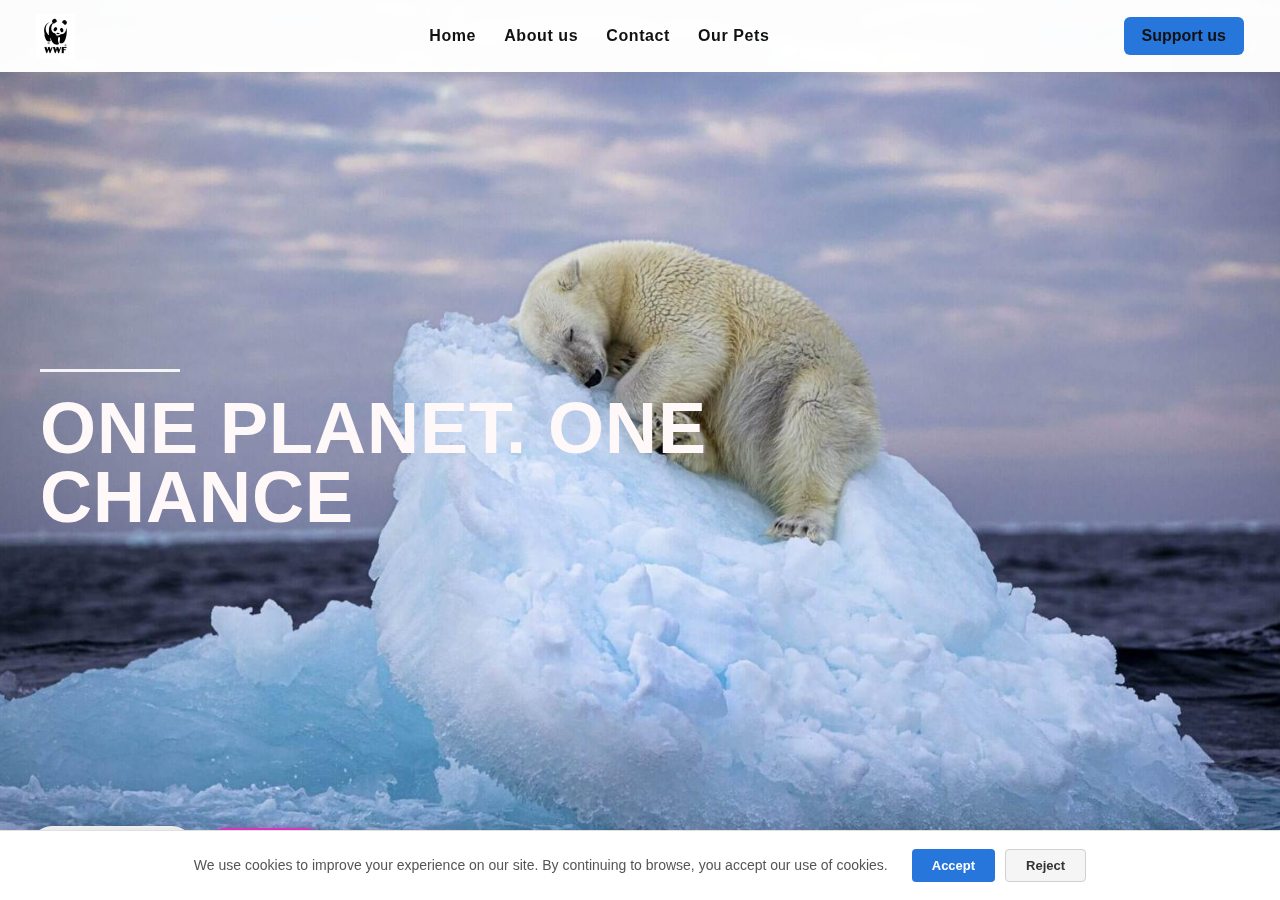
<file: index.html>
<!DOCTYPE html>
<html lang="en">
<head>
  <meta charset="utf-8">
  <meta http-equiv="X-UA-Compatible" content="IE=edge">
  <meta name="viewport" content="width=device-width, initial-scale=1.0">
  <link rel="stylesheet" href="style.css">
  <title>WWF - Home</title>
</head>
<body>

  <header class="header">
    <div class="logo">
      <img src="imgs/logo.jpeg" alt="logo">
    </div>

    <nav>
      <ul class="menu">
        <li><a href="index.html">Home</a></li>
         <li><a href="about.us.html">About us</a></li>
          <li><a href="contact.html">Contact</a></li>
         <li><a href="our.pets.html">Our Pets</a></li>  
      </ul>
    </nav>

  <div class="cta">
      <a href="supportus.html" class="button">Support us</a>
    </div>
  </header>

<section class="hero">
    <div class="hero__content">
      <div class="hero__lead">
        <span class="hero__rule"></span>
        <h1 class="big-text">One planet. One chance</h1>
      </div>
    </div>
    
    <div class="floating-links-container">
      <a href="https://www.youtube.com/watch?v=Gg-SaBjmOHY" target="_blank" class="floating-video-link">
        <svg class="youtube-icon" viewBox="0 0 24 24" fill="none" xmlns="http://www.w3.org/2000/svg">
          <path d="M23.498 6.186a3.016 3.016 0 0 0-2.122-2.136C19.505 3.545 12 3.545 12 3.545s-7.505 0-9.377.505A3.017 3.017 0 0 0 .502 6.186C0 8.07 0 12 0 12s0 3.93.502 5.814a3.016 3.016 0 0 0 2.122 2.136c1.871.505 9.376.505 9.376.505s7.505 0 9.377-.505a3.015 3.015 0 0 0 2.122-2.136C24 15.93 24 12 24 12s0-3.93-.502-5.814zM9.545 15.568V8.432L15.818 12l-6.273 3.568z" fill="#0077ff"/>
        </svg>
        <span class="video-text">Watch Video</span>
      </a>
      
      <a href="supportus.html" class="floating-donate-btn">
        <svg class="heart-icon" viewBox="0 0 24 24" fill="none" xmlns="http://www.w3.org/2000/svg">
          <path d="M20.84 4.61a5.5 5.5 0 0 0-7.78 0L12 5.67l-1.06-1.06a5.5 5.5 0 0 0-7.78 7.78l1.06 1.06L12 21.23l7.78-7.78 1.06-1.06a5.5 5.5 0 0 0 0-7.78z" fill="#ff0077" stroke="#fff" stroke-width="1"/>
        </svg>
        <span class="donate-text">Donate</span>
      </a>
    </div>
  </section>

<!-- cookie banner section -->
<div id="cookie-banner" class="cookie-banner">
  <div class="cookie-content">
    <p>We use cookies to improve your experience on our site. By continuing to browse, you accept our use of cookies.</p>
    <div class="cookie-buttons">
      <button onclick="acceptCookies()" class="cookie-accept">Accept</button>
      <button onclick="rejectCookies()" class="cookie-reject">Reject</button>
    </div>
  </div>
</div>
<script src="javascript.js"></script>
</body>
</html>
</file>
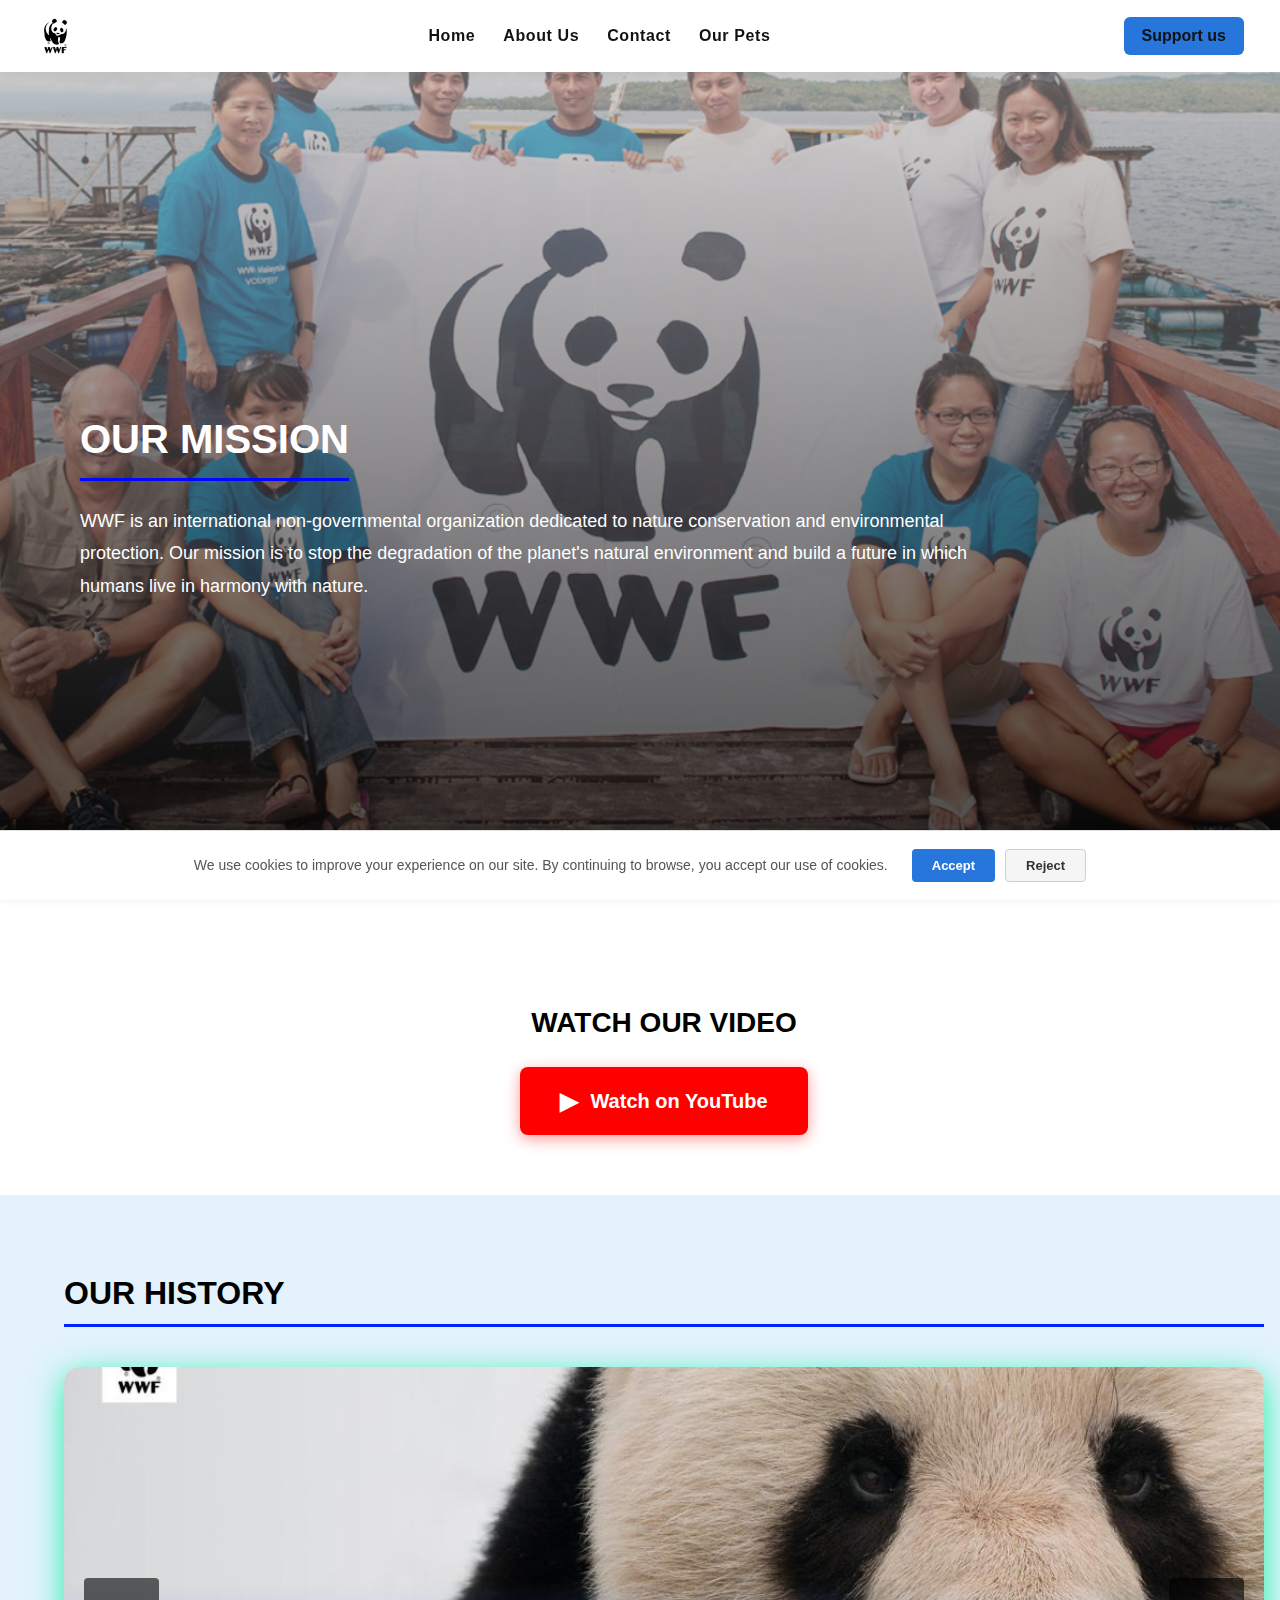
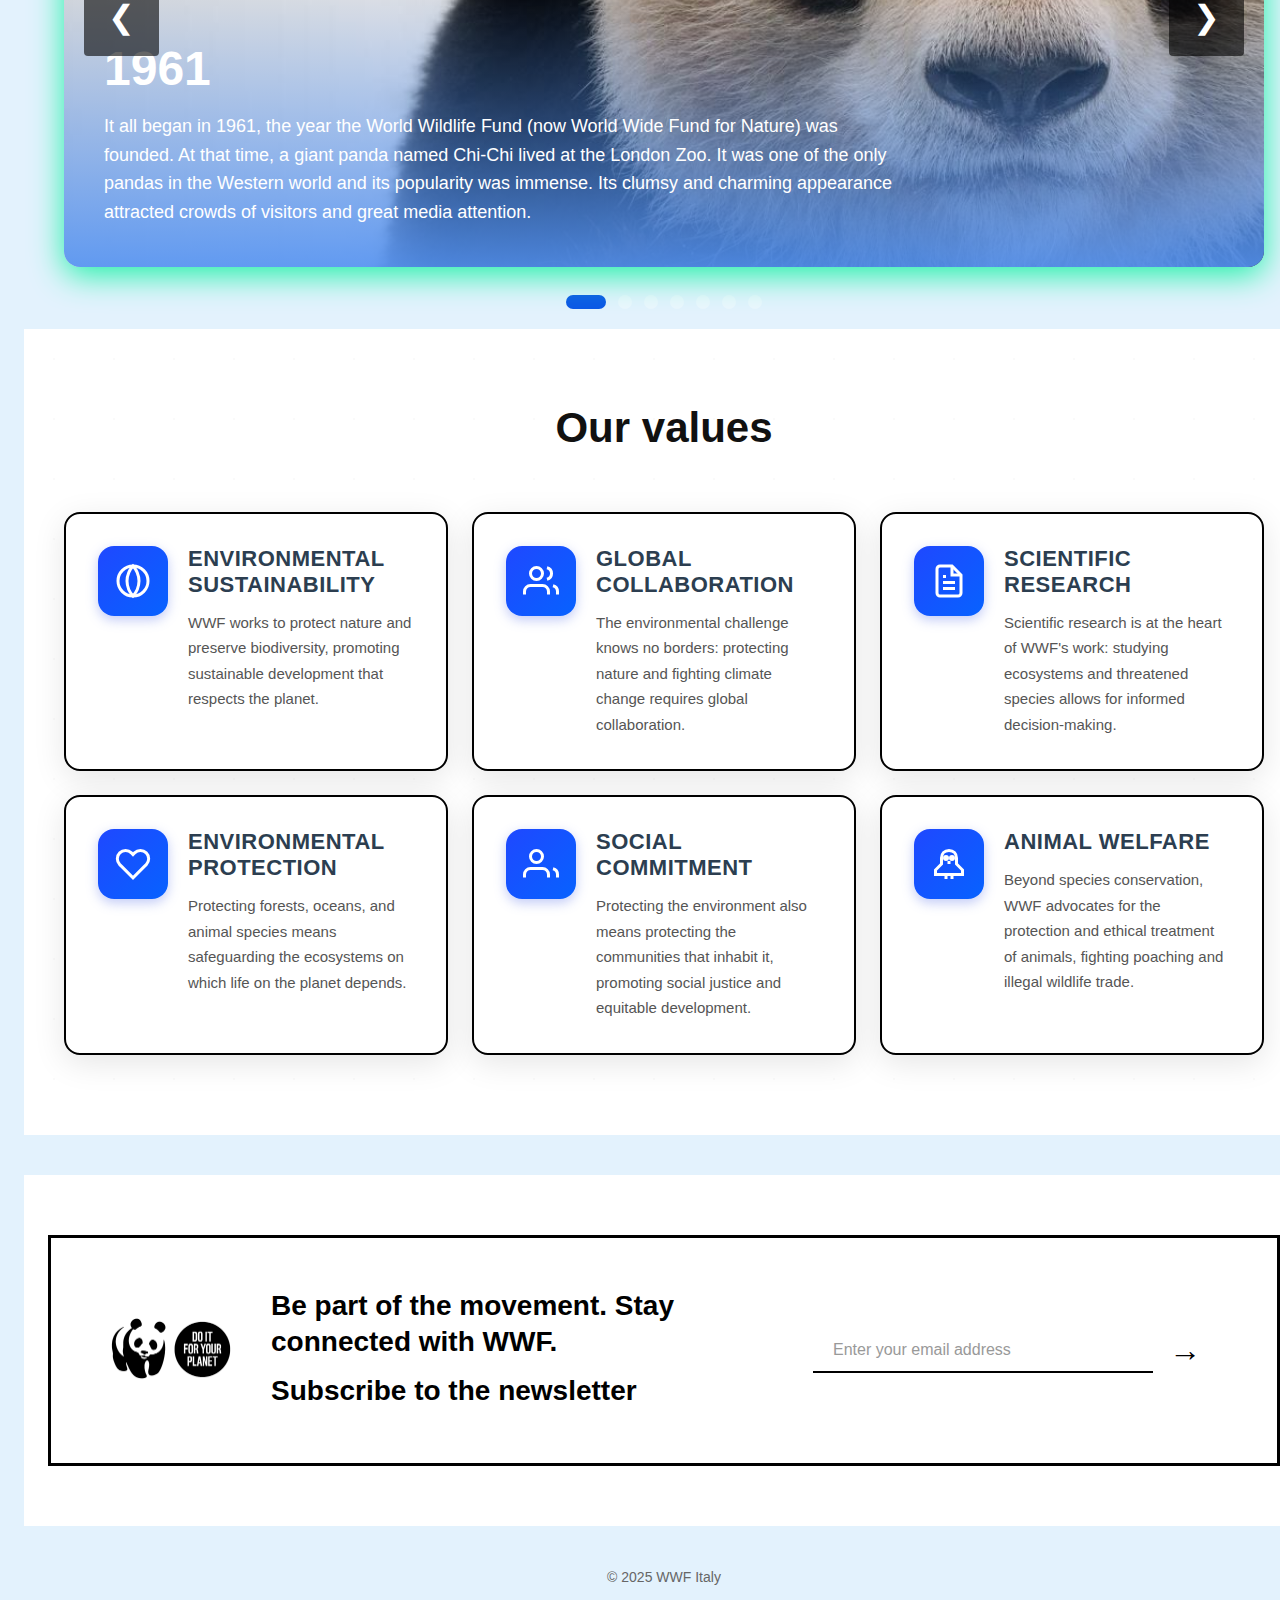
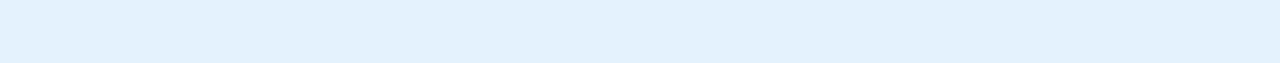
<file: about.us.html>
<!DOCTYPE html>
<html lang="en">
<head>
  <meta charset="UTF-8" />
  <meta name="viewport" content="width=device-width, initial-scale=1.0" />
  <link rel="stylesheet" href="style.css" />
<title>About Us - WWF</title>
</head>
<body>
  <header class="header">
    <div class="logo"><img src="imgs/logo.jpeg" alt="logo"></div>
    <nav>
      <ul class="menu">
        <li><a href="index.html">Home</a></li>
        <li><a href="about.us.html">About Us</a></li>
        <li><a href="contact.html">Contact</a></li>
        <li><a href="our.pets.html">Our Pets</a></li>
      </ul>
    </nav>
    <div class="cta">
      <a href="supportus.html" class="button">Support us</a>
    </div>
  </header>


  <section id="mission" class="mission-hero">
    <div class="mission-overlay">
      <div class="mission-content">
        <h2>Our mission</h2>
        <p>WWF is an international non-governmental organization dedicated to nature conservation and environmental protection. Our mission is to stop the degradation of the planet's natural environment and build a future in which humans live in harmony with nature.</p>
      </div>
    </div>
  </section>

  <section class="video-link-section">
    <div class="video-link-container">
      <h2>Watch Our Video</h2>
      <a href="https://www.youtube.com/watch?v=Tss6HtHlLuw" target="_blank" rel="noopener" class="youtube-link">
        <span class="play-icon">▶</span> Watch on YouTube
      </a>
    </div>
  </section>

  <main class="about-container">
   
    <section id="history" class="about-section">
      <h2>Our history</h2>
      
      <div class="slider-container">
        <button class="slider-btn prev" onclick="changeSlide(-1)">&#10094;</button>
        
        <div class="slider-wrapper">
          <div class="slide active">
          <img src="imgs/pandaultimo.jpeg" alt="1961">
            <div class="slide-caption">
              <h3>1961</h3>
              <p>It all began in 1961, the year the World Wildlife Fund (now World Wide Fund for Nature) was founded. At that time, a giant panda named Chi-Chi lived at the London Zoo. It was one of the only pandas in the Western world and its popularity was immense. Its clumsy and charming appearance attracted crowds of visitors and great media attention.</p>
            </div>
          </div>

          <div class="slide">
            <img src="imgs/lupo.jpeg" alt="1971">
            <div class="slide-caption">
              <h3>1971</h3>
              <p>The first campaign to protect the wolf was born in Italy. In 1971 the WWF launched Operation San Francesco for the conservation of the wolf in Italy, obtaining the  
              protection of the species and saving it from extinction. There are perhaps 1500 wolves that live today between the Alps and 
              Apennines.  Still a lot, a lot of few. Yet every year shameless and criminal poaching kills them 
              hundreds: carcasses of killed and poisoned wolves, hanged and strangled are found throughout Italy 
              clearly demonstrating how our species is incapable of sharing spaces with animals not only wonderful but also crucial for the balance of forests and countryside.
              </p>
            </div>
          </div>

          <div class="slide">
            <img src="imgs/pingu.jpeg.jpg" alt="2005">
            <div class="slide-caption">
              <h3>2005</h3>
              <p>In 2005, the WWF Italy Foundation was created, which will form the Association's “safe”, the Association's asset management tool. In 2005, the WWF achieved another historic success: it has in fact
 systematically invested in international cooperation, and thus obtained recognition as an NGO - Non-Governmental Organization from our Ministry of Foreign Affairs, a fact that accredits and enables us to design and activate projects in developing countries well beyond the levels of support to which WWF Italy historically contributed to the international family.</p>
            </div>
          </div>

          <div class="slide">
            <img src="imgs/Balena. jpeg.jpeg" alt="2009">
            <div class="slide-caption">
              <h3>2009</h3>
              <p>Launch of major campaigns for the protection of the oceans and the fight against climate change. Every spring, hundreds of blue whales gather off Guafo to raise their young. Yacqueline Montecinos of WWF Chile is working to establish a so-called indigenous protected area around Guafo. There, the Mapuche should be able to return to live according to their traditions and in harmony with nature. This will also benefit the blue whales and thus the climate. </p>
            </div>
          </div>
        </div>

        <div class="slide">
    <img src="imgs/accordo.jpeg" alt="2016">
    <div class="slide-caption">
      <h3>2015</h3>
      <p>Paris Agreement: WWF contributes to first global climate treaty. The first binding period under the Paris Climate Agreement, which replaces the Kyoto Protocol, begins on January 1°, 2021. This is a significant change: all nations now have their own climate goals. Climate protection projects abroad are therefore considered to contribute to improving the host country's climate budget, and thus to achieving the host country's national climate goals under the Paris Climate Agreement. Many states' climate protection projects rely on such additional funding, which can help them achieve their goals or pursue ambitious climate goals in the future.</p>
    </div>
  </div>


  <div class="slide">
    <img src="imgs/last.jpeg" alt="anni 2000">
    <div class="slide-caption">
      <h3>2020</h3>
      <p>WWF collaborated with the Abruzzo National Park for the planting of hundreds of fruit trees to limit the dispersion of bears in unprotected areas and attempt to reduce the number of specimens hit by cars. Over 90 new acoustic and visual deterrents along the roads of Abruzzo to protect the Marsican brown bears. The security devices near the Protected Natural Areas populated by the bears were installed by WWF Italy experts. As soon as the animals approach the roadway, the technological instruments, through sounds and lights, will signal the dangers associated with the passage of cars, trucks, and motorcycles. </p>
    </div>
  </div>


  <div class="slide">
    <img src="imgs/futuroooo.jpeg" alt="2025">
    <div class="slide-caption">
      <h3>2024</h3>
      <p>WWF will continue to support ambitious goals to stop biodiversity loss and address climate change. Worldwide, over 6000 collaborators spread across more than 100 countries work together to achieve six global goals: manage and protect seas for the benefit of humans and various species; improve the conditions of the most important forests on the planet; commit to a future based on fair principles and renewable energy; ensure freshwater ecosystems continue to serve humans and nature; stabilize and further expand populations of key threatened species; guarantee a global food system that does not deplete the planet's resources. </p>
  </div>
</div>
 <button class="slider-btn next" onclick="changeSlide(1)">&#10095;</button>
      </div>

      <div class="slider-dots">
        <span class="dot active" onclick="goToSlide(0)"></span>
        <span class="dot" onclick="goToSlide(1)"></span>
        <span class="dot" onclick="goToSlide(2)"></span>
        <span class="dot" onclick="goToSlide(3)"></span>
        <span class="dot" onclick="goToSlide(4)"></span> 
        <span class="dot" onclick="goToSlide(5)"></span> 
        <span class="dot" onclick="goToSlide(6)"></span>
      </div>
    </section>
  
<section id="values" class="values-section-clean">
  <div class="values-container">
    <h2>Our values</h2>
    <div class="values-list-clean">
      
      <div class="value-item">
        <div class="value-icon-box">
          <svg xmlns="http://www.w3.org/2000/svg" viewBox="0 0 24 24" fill="none" stroke="currentColor" stroke-width="2">
            <circle cx="12" cy="12" r="10"/>
            <path d="M12 2a15.3 15.3 0 0 1 4 10 15.3 15.3 0 0 1-4 10 15.3 15.3 0 0 1-4-10 15.3 15.3 0 0 1 4-10z"/>
          </svg>
        </div>
        <div class="value-text">
          <h3>Environmental sustainability</h3>
          <p>WWF works to protect nature and preserve biodiversity, promoting sustainable development that respects the planet.</p>
        </div>
      </div>

      <div class="value-item">
        <div class="value-icon-box">
          <svg xmlns="http://www.w3.org/2000/svg" viewBox="0 0 24 24" fill="none" stroke="currentColor" stroke-width="2">
            <path d="M17 21v-2a4 4 0 0 0-4-4H5a4 4 0 0 0-4 4v2"/>
            <circle cx="9" cy="7" r="4"/>
            <path d="M23 21v-2a4 4 0 0 0-3-3.87"/>
            <path d="M16 3.13a4 4 0 0 1 0 7.75"/>
          </svg>
        </div>
        <div class="value-text">
          <h3>Global collaboration</h3>
          <p>The environmental challenge knows no borders: protecting nature and fighting climate change requires global collaboration.</p>
        </div>
      </div>

      <div class="value-item">
        <div class="value-icon-box">
          <svg xmlns="http://www.w3.org/2000/svg" viewBox="0 0 24 24" fill="none" stroke="currentColor" stroke-width="2">
            <path d="M14 2H6a2 2 0 0 0-2 2v16a2 2 0 0 0 2 2h12a2 2 0 0 0 2-2V8z"/>
            <polyline points="14 2 14 8 20 8"/>
            <line x1="16" y1="13" x2="8" y2="13"/>
            <line x1="16" y1="17" x2="8" y2="17"/>
            <polyline points="10 9 9 9 8 9"/>
          </svg>
        </div>
        <div class="value-text">
          <h3>Scientific research</h3>
          <p>Scientific research is at the heart of WWF's work: studying ecosystems and threatened species allows for informed decision-making.</p>
        </div>
      </div>

      <div class="value-item">
        <div class="value-icon-box">
          <svg xmlns="http://www.w3.org/2000/svg" viewBox="0 0 24 24" fill="none" stroke="currentColor" stroke-width="2">
            <path d="M20.84 4.61a5.5 5.5 0 0 0-7.78 0L12 5.67l-1.06-1.06a5.5 5.5 0 0 0-7.78 7.78l1.06 1.06L12 21.23l7.78-7.78 1.06-1.06a5.5 5.5 0 0 0 0-7.78z"/>
          </svg>
        </div>
        <div class="value-text">
          <h3>Environmental protection</h3>
          <p>Protecting forests, oceans, and animal species means safeguarding the ecosystems on which life on the planet depends.</p>
        </div>
      </div>

      <div class="value-item">
        <div class="value-icon-box">
          <svg xmlns="http://www.w3.org/2000/svg" viewBox="0 0 24 24" fill="none" stroke="currentColor" stroke-width="2">
            <path d="M17 21v-2a4 4 0 0 0-4-4H5a4 4 0 0 0-4 4v2"/>
            <circle cx="9" cy="7" r="4"/>
            <path d="M23 21v-2a4 4 0 0 0-3-3.87"/>
          </svg>
        </div>
        <div class="value-text">
          <h3>Social commitment</h3>
          <p>Protecting the environment also means protecting the communities that inhabit it, promoting social justice and equitable development.</p>
        </div>
      </div>

      <div class="value-item">
        <div class="value-icon-box">
    <svg xmlns="http://www.w3.org/2000/svg" viewBox="0 0 24 24" fill="none" stroke="currentColor" stroke-width="2">
  <path d="M12 3c-3 0-5 2-5 5v4l-4 4v3h18v-3l-4-4V8c0-3-2-5-5-5z"/>
  <circle cx="10" cy="8" r="1" fill="currentColor"/>
  <circle cx="14" cy="8" r="1" fill="currentColor"/>
  <path d="M12 10v2"/>
  <path d="M10 20v2M14 20v2"/>
</svg>
</div>
        <div class="value-text">
          <h3>Animal welfare</h3>
          <p>Beyond species conservation, WWF advocates for the protection and ethical treatment of animals, fighting poaching and illegal wildlife trade.</p>
        </div>
      </div>
 </div>
  </div>
</section>
<section class="newsletter-section">
  <div class="newsletter-container">
    <div class="newsletter-logo">
      <img src="imgs/logo2.jpeg" alt="WWF Logo">
    </div>
    <div class="newsletter-content">
      <h2>Be part of the movement. Stay connected with WWF.</h2>
      <p>Subscribe to the newsletter</p>
    </div>
    <div class="newsletter-form">
      <input type="email" placeholder="Enter your email address" class="newsletter-input">
      <button class="newsletter-btn">→</button>
    </div>
  </div>
</section>

  <footer>
    <p>© 2025 WWF Italy</p>
  </footer>

  <div id="cookie-banner" class="cookie-banner">
  <div class="cookie-content">
    <p>We use cookies to improve your experience on our site. By continuing to browse, you accept our use of cookies.</p>
    <div class="cookie-buttons">
      <button onclick="acceptCookies()" class="cookie-accept">Accept</button>
      <button onclick="rejectCookies()" class="cookie-reject">Reject</button>
    </div>
  </div>
</div>
<script src="javascript.js"></script>
</body>
</html>
</file>
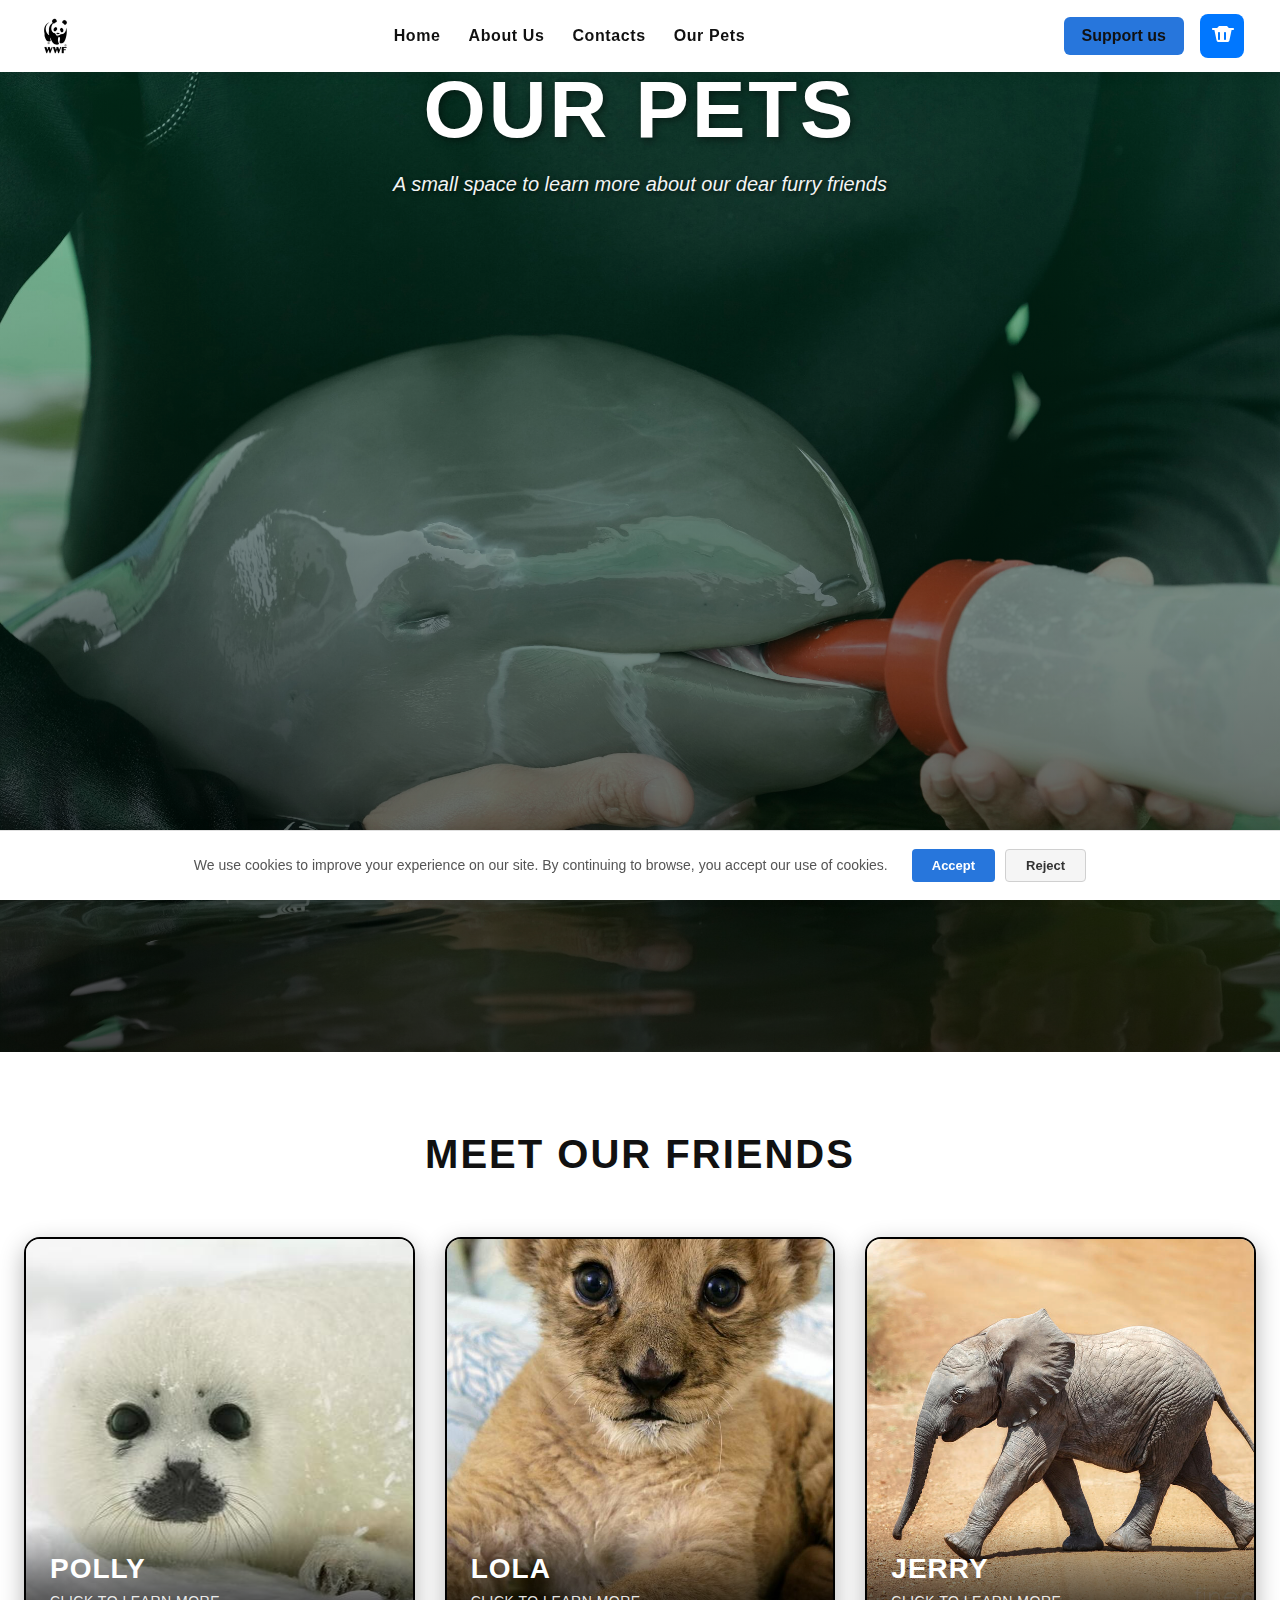
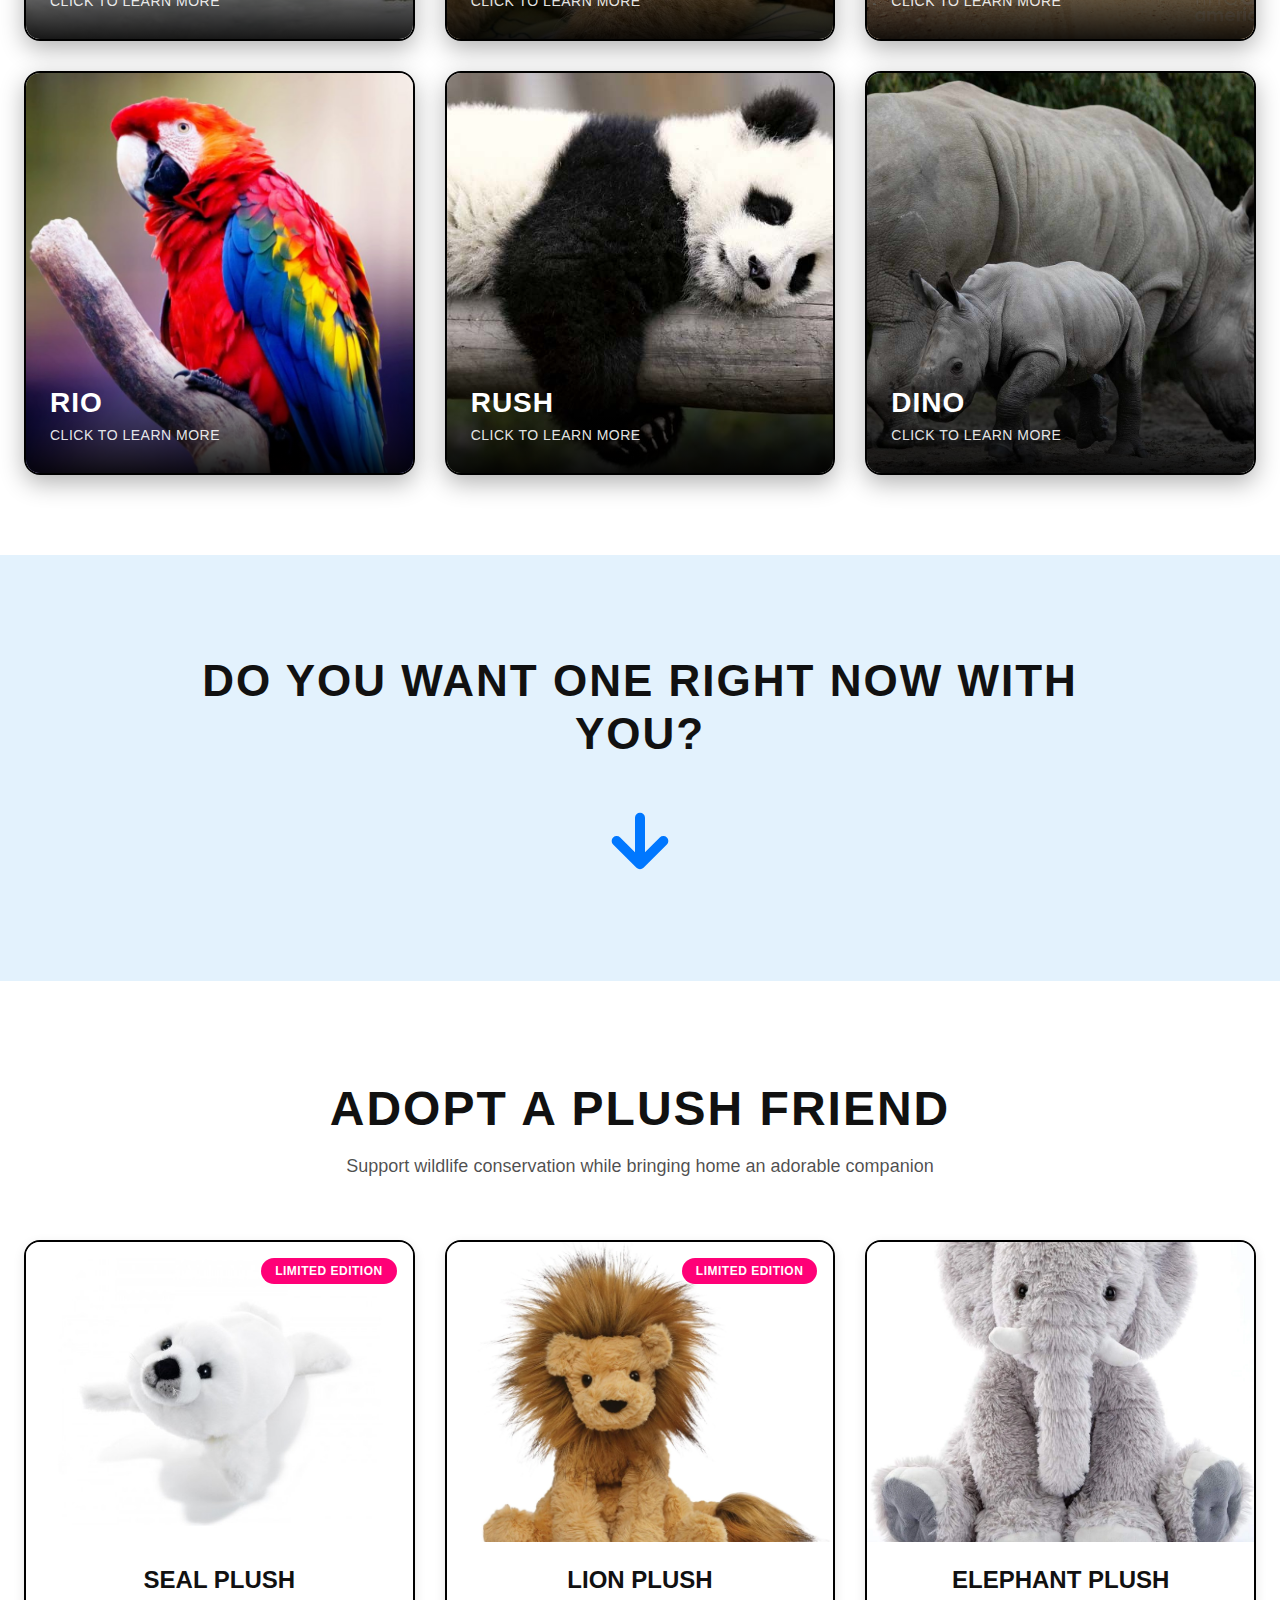
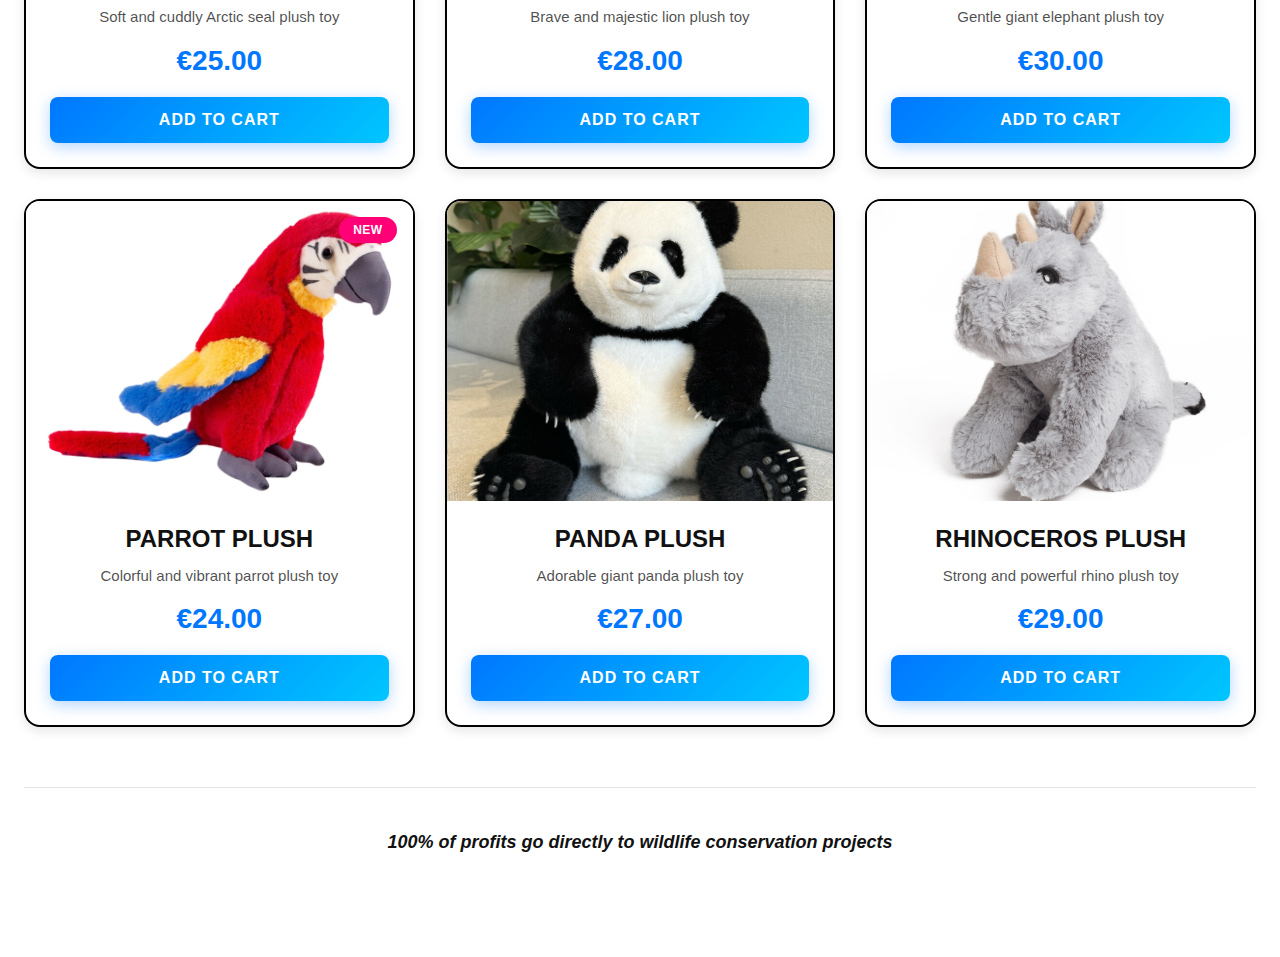
<file: our.pets.html>
<!DOCTYPE html>
<html lang="en">
<head>
  <meta charset="UTF-8" />
  <meta name="viewport" content="width=device-width, initial-scale=1.0" />
  <link rel="stylesheet" href="style.css" />
  <title>Our Pets - WWF</title>
</head>
<body>
  <header class="header">
    <div class="logo"><img src="imgs/logo.jpeg" alt="logo"></div>
    <nav>
      <ul class="menu">
        <li><a href="index.html">Home</a></li>
        <li><a href="about.us.html">About Us</a></li>
        <li><a href="contact.html">Contacts</a></li>
         <li><a href="our.pets.html">Our Pets</a></li>
      </ul>
    </nav>
    <div class="cta">
      <a href="supportus.html" class="button">Support us</a>
      <button class="cart-icon-btn">
        <svg viewBox="0 0 24 24" fill="none" xmlns="http://www.w3.org/2000/svg">
          <path d="M9 2L7.17 4H3C2.45 4 2 4.45 2 5C2 5.55 2.45 6 3 6H4.4L6.6 16.59C6.8 17.47 7.58 18.11 8.5 18.11H17.5C18.42 18.11 19.2 17.47 19.4 16.59L21.6 6H23C23.55 6 24 5.55 24 5C24 4.45 23.55 4 23 4H18.83L17 2H9ZM9 8C9.55 8 10 8.45 10 9V15C10 15.55 9.55 16 9 16C8.45 16 8 15.55 8 15V9C8 8.45 8.45 8 9 8ZM15 8C15.55 8 16 8.45 16 9V15C16 15.55 15.55 16 15 16C14.45 16 14 15.55 14 15V9C14 8.45 14.45 8 15 8Z" fill="currentColor"/>
        </svg>
      </button>
    </div>
  </header>


  <div id="cartNotification" class="cart-notification">
    <svg viewBox="0 0 24 24" fill="none" xmlns="http://www.w3.org/2000/svg">
      <path d="M9 16.17L4.83 12l-1.42 1.41L9 19 21 7l-1.41-1.41z" fill="#4CAF50"/>
    </svg>
    <span>Added to cart!</span>
  </div>

  <section class="pets-hero">
    <div class="pets-hero-slideshow">
      <div class="hero-slide active" style="background-image: url('imgs/delfinooooooo.jpeg');"></div>
      <div class="hero-slide" style="background-image: url('imgs/volpiiiiii.jpeg');"></div>
      <div class="hero-slide" style="background-image: url('imgs/scimmietta.jpeg');"></div>
  
    <div class="pets-hero-overlay"></div>
    <div class="pets-hero-content">
      <h1>Our Pets</h1>
      <p class="pets-subtitle">A small space to learn more about our dear furry friends</p>
    </div>
  </section>

  <section class="pets-grid-section">
    <div class="pets-grid-container">
      <h2>Meet Our Friends</h2>
      
      <div class="pets-grid">
        <div class="pet-card" onclick="openPetModal('Seal')">
          <div class="pet-image" style="background-image: url('imgs/SEAL.JPEG');">
            <div class="pet-overlay">
              <h3>Polly</h3>
              <span class="click-hint">Click to learn more</span>
            </div>
          </div>
        </div>

        <div class="pet-card" onclick="openPetModal('Lion')">
          <div class="pet-image" style="background-image: url('imgs/PUPPY.JPEG');">
            <div class="pet-overlay">
              <h3>Lola</h3>
              <span class="click-hint">Click to learn more</span>
            </div>
          </div>
        </div>


        <div class="pet-card" onclick="openPetModal('African Elephant')">
          <div class="pet-image" style="background-image: url('imgs/ele.jpeg');">
            <div class="pet-overlay">
              <h3>Jerry</h3>
              <span class="click-hint">Click to learn more</span>
            </div>
          </div>
        </div>

    
        <div class="pet-card" onclick="openPetModal('Parrot')">
          <div class="pet-image" style="background-image: url('imgs/rio.jpeg');">
            <div class="pet-overlay">
              <h3>Rio</h3>
              <span class="click-hint">Click to learn more</span>
            </div>
          </div>
        </div>

       
        <div class="pet-card" onclick="openPetModal('Panda')">
          <div class="pet-image" style="background-image: url('imgs/giantpanda.jpeg');">
            <div class="pet-overlay">
              <h3>Rush</h3>
              <span class="click-hint">Click to learn more</span>
            </div>
          </div>
        </div>

      
        <div class="pet-card" onclick="openPetModal('Rhinoceros')">
          <div class="pet-image" style="background-image: url('imgs/rinorion.jpeg');">
            <div class="pet-overlay">
              <h3>Dino</h3>
              <span class="click-hint">Click to learn more</span>
            </div>
          </div>
        </div>
      </div>
    </div>
  </section>

  <section class="adopt-cta-section">
    <div class="adopt-cta-content">
      <h2>Do you want one right now with you?</h2>
      <div class="arrow-down">
        <svg viewBox="0 0 24 24" fill="none" xmlns="http://www.w3.org/2000/svg">
          <path d="M12 5V19M12 19L5 12M12 19L19 12" stroke="currentColor" stroke-width="3" stroke-linecap="round" stroke-linejoin="round"/>
        </svg>
      </div>
    </div>
  </section>

  <section class="plush-shop-section">
    <div class="plush-shop-container">
      <h2>Adopt a Plush Friend</h2>
      <p class="shop-subtitle">Support wildlife conservation while bringing home an adorable companion</p>
      
      <div class="plush-grid">
   
        <div class="plush-card">
          <div class="plush-image" style="background-image: url('imgs/sealplush.jpeg');">
            <span class="plush-badge">Limited Edition</span>
          </div>
          <div class="plush-info">
            <h3>Seal Plush</h3>
            <p class="plush-description">Soft and cuddly Arctic seal plush toy</p>
            <div class="plush-price">€25.00</div>
            <button class="plush-buy-btn">Add to Cart</button>
          </div>
        </div>

    
        <div class="plush-card">
          <div class="plush-image" style="background-image: url('imgs/lionplush.jpeg');">
            <span class="plush-badge"> Limited Edition </span>
          </div>
          <div class="plush-info">
            <h3>Lion Plush</h3>
            <p class="plush-description">Brave and majestic lion plush toy</p>
            <div class="plush-price">€28.00</div>
            <button class="plush-buy-btn">Add to Cart</button>
          </div>
        </div>

        <div class="plush-card">
          <div class="plush-image" style="background-image: url('imgs/elephantplus.jpeg');">
          </div>
          <div class="plush-info">
            <h3>Elephant Plush</h3>
            <p class="plush-description">Gentle giant elephant plush toy</p>
            <div class="plush-price">€30.00</div>
            <button class="plush-buy-btn">Add to Cart</button>
          </div>
        </div>

       
        <div class="plush-card">
          <div class="plush-image" style="background-image: url('imgs/parrotplush.jpeg');">
            <span class="plush-badge">New</span>
          </div>
          <div class="plush-info">
            <h3>Parrot Plush</h3>
            <p class="plush-description">Colorful and vibrant parrot plush toy</p>
            <div class="plush-price">€24.00</div>
            <button class="plush-buy-btn">Add to Cart</button>
          </div>
        </div>

    
        <div class="plush-card">
          <div class="plush-image" style="background-image: url('imgs/pandaplush.jpeg');">
          </div>
          <div class="plush-info">
            <h3>Panda Plush</h3>
            <p class="plush-description">Adorable giant panda plush toy</p>
            <div class="plush-price">€27.00</div>
            <button class="plush-buy-btn">Add to Cart</button>
          </div>
        </div>

    
        <div class="plush-card">
          <div class="plush-image" style="background-image: url('imgs/RINORIBORINO.\ JPEG.png');">
          </div>
          <div class="plush-info">
            <h3>Rhinoceros Plush</h3>
            <p class="plush-description">Strong and powerful rhino plush toy</p>
            <div class="plush-price">€29.00</div>
            <button class="plush-buy-btn">Add to Cart</button>
          </div>
        </div>
      </div>

      <div class="shop-footer">
        <p>100% of profits go directly to wildlife conservation projects</p>
      </div>
    </div>
  </section>

  <div id="petModal" class="pet-modal">
    <div class="pet-modal-content">
      <span class="pet-modal-close" onclick="closePetModal()">&times;</span>
      <h2 id="modalTitle"></h2>
      <div id="modalText"></div>
    </div>
  </div>

  <div id="cookie-banner" class="cookie-banner">
    <div class="cookie-content">
      <p>We use cookies to improve your experience on our site. By continuing to browse, you accept our use of cookies.</p>
      <div class="cookie-buttons">
        <button onclick="acceptCookies()" class="cookie-accept">Accept</button>
        <button onclick="rejectCookies()" class="cookie-reject">Reject</button>
      </div>
    </div>
  </div>

<div id="cookie-banner" class="cookie-banner">
    <div class="cookie-content">
      <p>We use cookies to improve your experience on our site. By continuing to browse, you accept our use of cookies.</p>
      <div class="cookie-buttons">
        <button onclick="acceptCookies()" class="cookie-accept">Accept</button>
        <button onclick="rejectCookies()" class="cookie-reject">Reject</button>
      </div>
    </div>
  </div>
  <script src="javascript.js"></script>

</body>
</html>
</file>
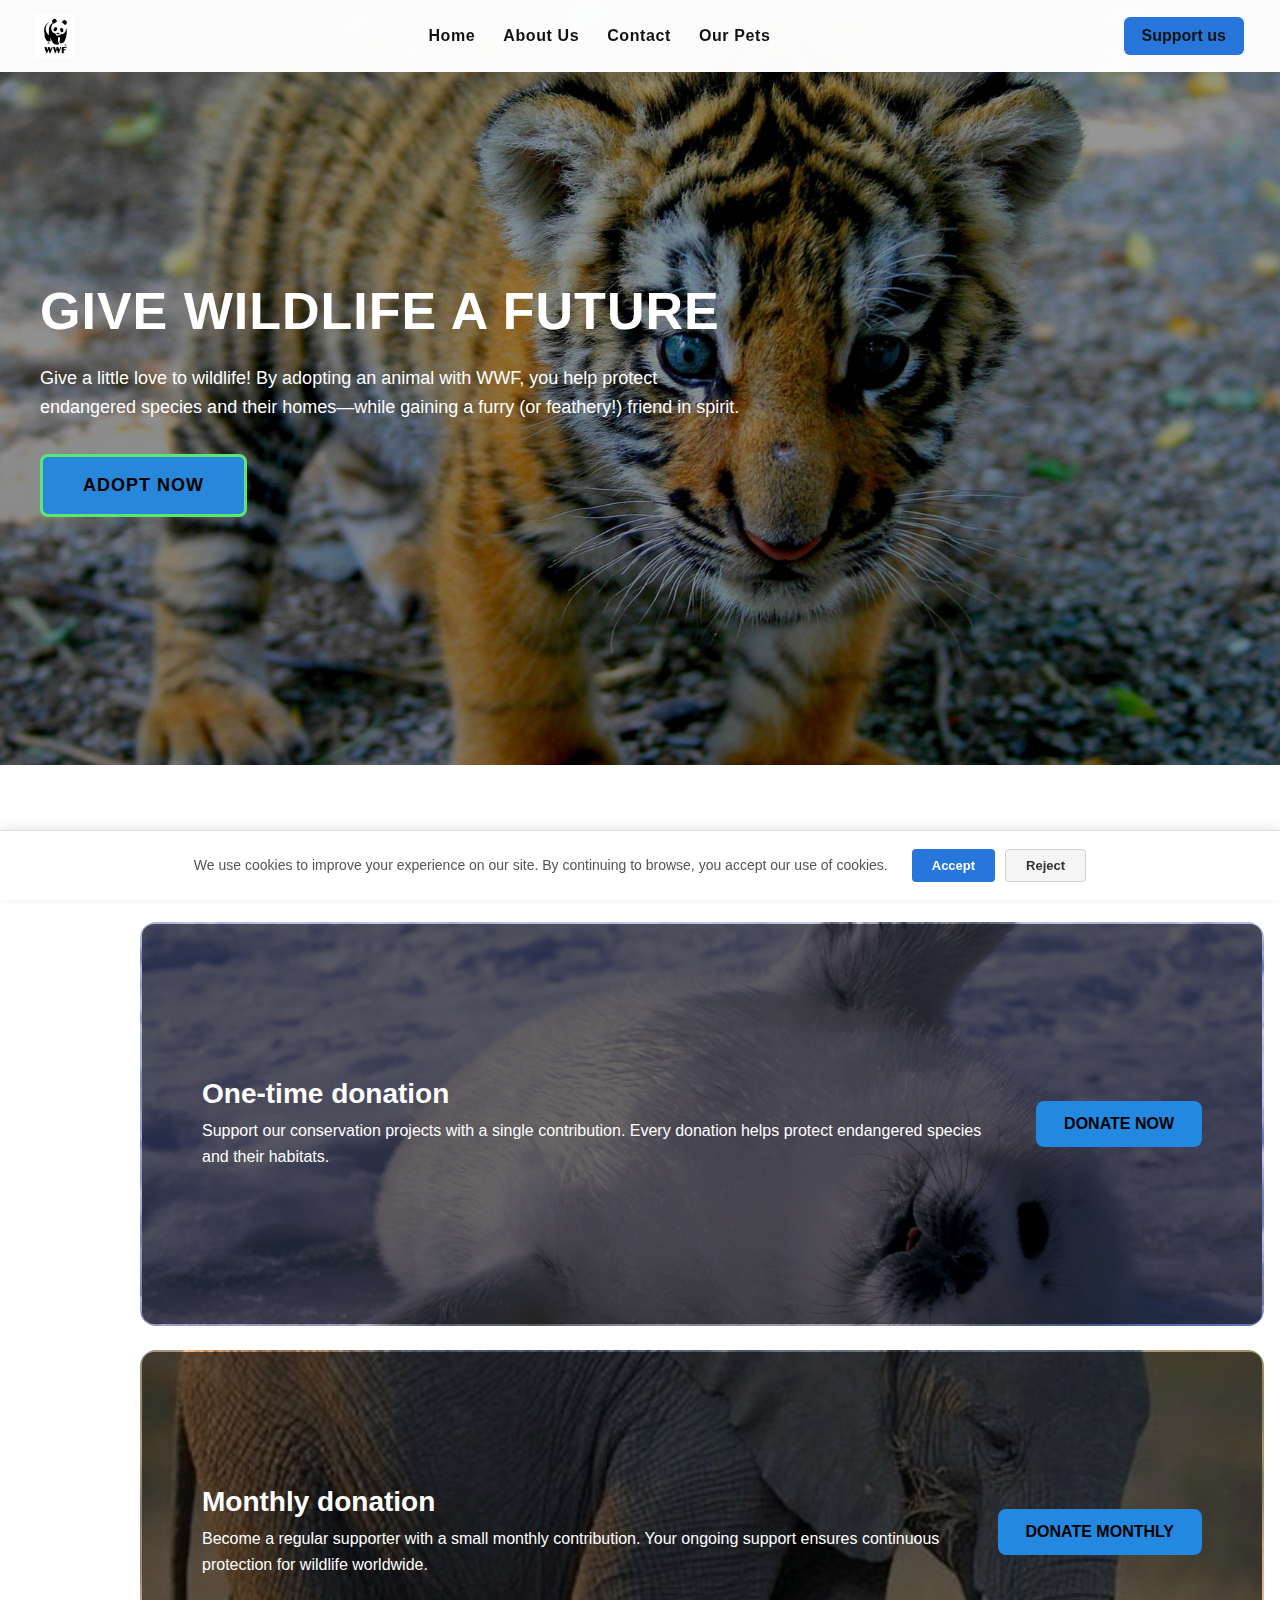
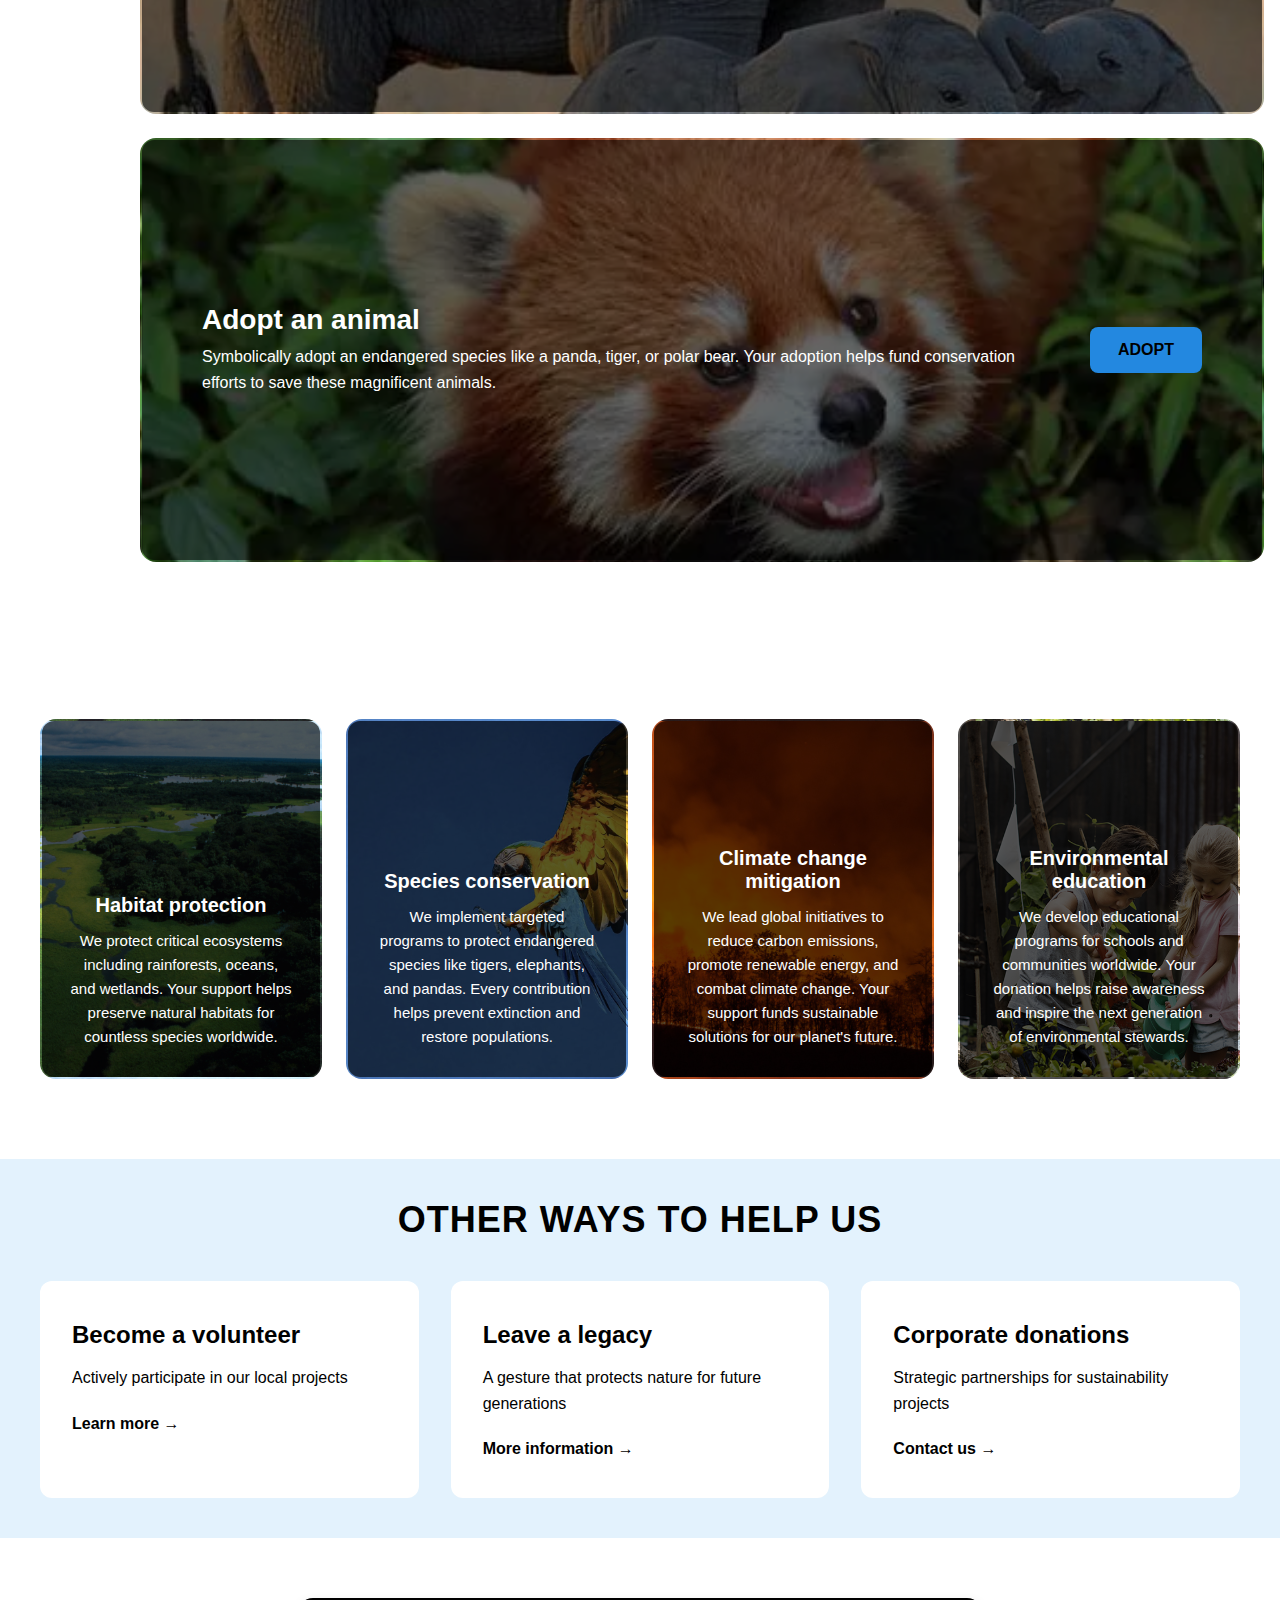
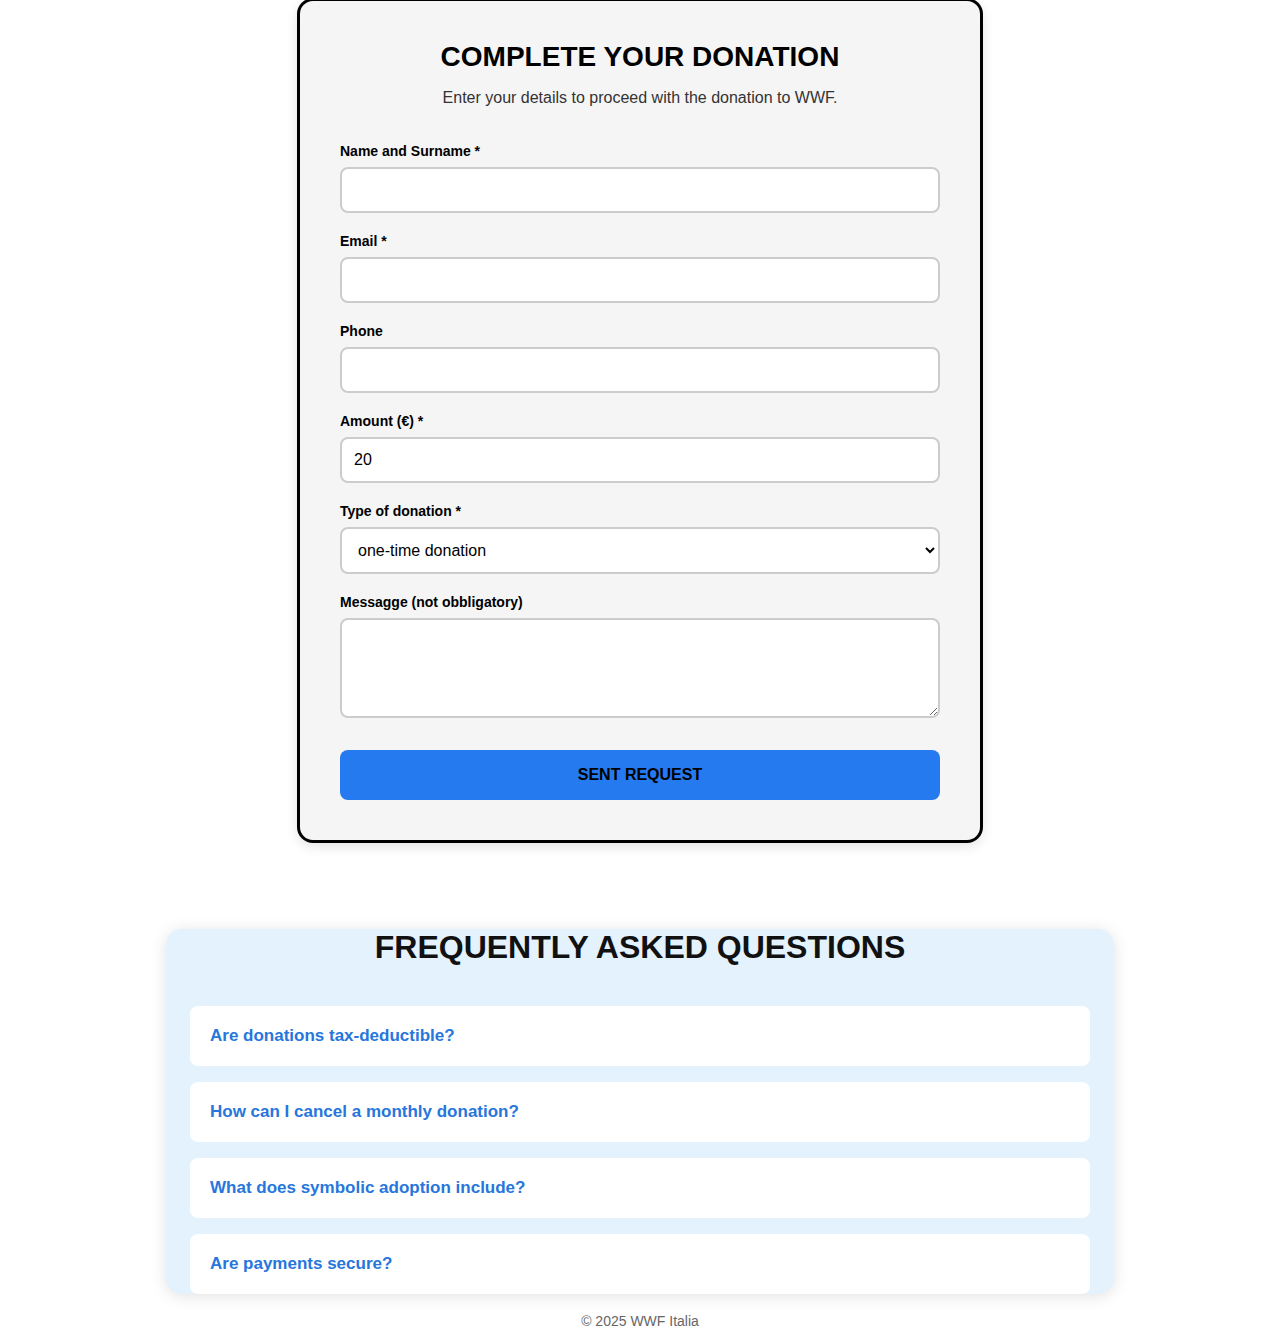
<file: supportus.html>
<!DOCTYPE html>
<html lang="en">
<head>
  <meta charset="UTF-8" />
  <meta name="viewport" content="width=device-width, initial-scale=1.0" />
  <link rel="stylesheet" href="style.css" />
  <title>Support WWF</title>
</head>
<body>
  <header class="header">
    <div class="logo"><img src="imgs/logo.jpeg" alt="logo"></div>
    <nav>
      <ul class="menu">
        <li><a href="index.html">Home</a></li>
        <li><a href="about.us.html">About Us</a></li>
        <li><a href="contact.html">Contact</a></li>
         <li><a href="our.pets.html">Our Pets</a></li>
      </ul>
    </nav>
    <div class="cta">
      <a href="supportus.html" class="button">Support us</a>
    </div>
  </header>


  <main class="support-us-container">
   <section class="sostieni-hero-large">
  <div class="hero-overlay">
    <div class="hero-content-wrapper">
      <h1>Give Wildlife a future</h1>
      <p class="sostieni-intro">Give a little love to wildlife! By adopting an animal with WWF, you help protect endangered species and their homes—while gaining a furry (or feathery!) friend in spirit.</p>
      <a href="#adozioni" class="hero-cta-btn">Adopt now</a>
    </div>
  </div>
</section>

    <section class="donation-options" id="adozioni">
      <h2>Choose how to help us</h2>

      <div class="donation-simple">
        <div class="donation-box">
          <div class="donation-box-text">
            <h3>One-time donation</h3>
            <p>Support our conservation projects with a single contribution. Every donation helps protect endangered species and their habitats.</p>
          </div>
          <button class="donate-btn" onclick="donaOra()">Donate now</button>
        </div>

        <div class="donation-box">
          <div class="donation-box-text">
            <h3>Monthly donation</h3>
            <p>Become a regular supporter with a small monthly contribution. Your ongoing support ensures continuous protection for wildlife worldwide.</p>
          </div>
          <button class="donate-btn" onclick="donaMensile()">Donate monthly</button>
        </div>

        <div class="donation-box">
          <div class="donation-box-text">
            <h3>Adopt an animal</h3>
            <p>Symbolically adopt an endangered species like a panda, tiger, or polar bear. Your adoption helps fund conservation efforts to save these magnificent animals.</p>
          </div>
          <button class="donate-btn" onclick="adottaAnimale()">Adopt</button>
        </div>
      </div>
    </section>

    <section class="impact-section">
      <h2>What we do with your contribution</h2>
      <div class="impact-grid">
        <div class="impact-card">
          <h3>Habitat protection</h3>
          <p>We protect critical ecosystems including rainforests, oceans, and wetlands. Your support helps preserve natural habitats for countless species worldwide.</p>
        </div>
        <div class="impact-card">
          <h3>Species conservation</h3>
          <p>We implement targeted programs to protect endangered species like tigers, elephants, and pandas. Every contribution helps prevent extinction and restore populations.</p>
        </div>
        <div class="impact-card">
          <h3>Climate change mitigation</h3>
          <p>We lead global initiatives to reduce carbon emissions, promote renewable energy, and combat climate change. Your support funds sustainable solutions for our planet's future.</p>
        </div>
        <div class="impact-card">
          <h3>Environmental education</h3>
          <p>We develop educational programs for schools and communities worldwide. Your donation helps raise awareness and inspire the next generation of environmental stewards.</p>
        </div>
      </div>
    </section>

  <section class="other-ways">
  <h2>OTHER WAYS TO HELP US</h2>
  <div class="ways-grid-white">
    <div class="way-card-white">
      <h3>Become a volunteer</h3>
      <p>Actively participate in our local projects</p>
      <a href="#" class="link-arrow">Learn more →</a>
    </div>
    
    <div class="way-card-white">
      <h3>Leave a legacy</h3>
      <p>A gesture that protects nature for future generations</p>
      <a href="#" class="link-arrow">More information →</a>
    </div>
    
    <div class="way-card-white">
      <h3>Corporate donations</h3>
      <p>Strategic partnerships for sustainability projects</p>
      <a href="#" class="link-arrow">Contact us →</a>
    </div>
  </div>
</section>

<section id="form-donazione" class="form-donazione-section">
    <div class="form-container">
      <h2 id="formTitle">Complete your donation</h2>
      <p id="formDescription">Enter your details to proceed with the donation to WWF.</p>
      
      <form class="donation-form">
        <div class="form-group">
          <label for="nome">Name and Surname *</label>
          <input type="text" id="nome" name="nome" required>
        </div>

        <div class="form-group">
          <label for="email">Email *</label>
          <input type="email" id="email" name="email" required>
        </div>

        <div class="form-group">
          <label for="telefono">Phone</label>
          <input type="tel" id="telefono" name="telefono">
        </div>

        <div class="form-group">
          <label for="importo">Amount (€) *</label>
          <input type="number" id="importo" name="importo" min="5" value="20" required>
        </div>

        <div class="form-group">
          <label for="tipo">Type of donation *</label>
          <select id="tipo" name="tipo" required>
            <option value="singola">one-time donation</option>
            <option value="mensile">monthly donation</option>
            <option value="adozione">animal adoption</option>
          </select>
        </div>

        <div class="form-group">
          <label for="messaggio">Messagge (not obbligatory)</label>
          <textarea id="messaggio" name="messaggio" rows="4"></textarea>
        </div>

        <button type="submit" class="submit-btn">Sent request</button>
      </form>
    </div>
  </section>

    <section class="faq-section">
      <h2>Frequently Asked Questions</h2>
      <div class="faq-list">
        <details>
          <summary>Are donations tax-deductible?</summary>
          <p>This depends on the laws of your country and the legal status of the organization. If the organization is registered as a non-profit or charity, your donation may be tax-deductible. Please check local regulations or consult a tax professional to confirm.</p>
        </details>
        <details>
          <summary>How can I cancel a monthly donation?</summary>
          <p>You can cancel your monthly donation at any time. Usually, this can be done by:
           Logging into your donor account and managing your subscription, or
           Contacting the organization’s support team, who will assist you with the cancellation.</p>
        </details>
        <details>
          <summary>What does symbolic adoption include?</summary>
          <p>A symbolic adoption typically includes non-physical benefits such as:
             -A certificate of adoption
             -Periodic updates, photos, or stories about the animal, project, or cause
             -Information about how your contribution supports ongoing conservation or humanitarian efforts
             -No actual ownership or possession is transferred.</p>
        </details>
        <details>
          <summary>Are payments secure?</summary>
          <p>Yes. All payments are processed through encrypted and secure payment systems.
Reputable organizations use industry-standard protections such as SSL encryption and verified payment processors to ensure that your personal and financial information stays safe.</p>
        </details>
      </div>
    </section>
  </main>

   <footer>
    <p>© 2025 WWF Italia</p>
  </footer>
    <div id="cookie-banner" class="cookie-banner">
  <div class="cookie-content">
    <p>We use cookies to improve your experience on our site. By continuing to browse, you accept our use of cookies.</p>
    <div class="cookie-buttons">
      <button onclick="acceptCookies()" class="cookie-accept">Accept</button>
      <button onclick="rejectCookies()" class="cookie-reject">Reject</button>
    </div>
  </div>
</div>
<script src="javascript.js"></script>
</body>
</html>
</file>
<file: style.css>
html, body {
  height: 100%;
  margin: 0;
  font-family: 'Inter', sans-serif;
  background: #ffffff;
}

.header{
  position: fixed;
  top: 0;
  left: 0;
  right: 0;
  height: 72px;
  display: flex;
  align-items: center;
  justify-content: space-between;
  padding: 0 36px;
  background: rgba(255, 255, 255, 0.98);
  box-shadow: 0 2px 12px rgba(0,0,0,0.08);
  z-index: 60;
}

.logo img{
  height: 44px;
  display: block;
}

.menu{
  display: flex;
  gap: 28px;
  list-style: none;
  margin: 0;
  padding: 0;
  align-items: center;
}

.menu li a{
  color: #111;
  text-decoration: none;
  font-weight: 600;
  letter-spacing: .6px;
}

.button{
  padding: 10px 18px;
  background: #2776dc;  
  color: #111;
  border-radius: 6px;
  text-decoration: none;
  font-weight: 700;

}

.cta {
  display: flex;
  align-items: center;
  gap: 16px;
}

.cart-button {
  position: relative;
  width: 44px;
  height: 44px;
  background: #0077ff;
  border: none;
  border-radius: 8px;
  cursor: pointer;
  display: flex;
  align-items: center;
  justify-content: center;
  transition: all 0.3s ease;
  color: white;
}

.cart-button:hover {
  background: #0055cc;
  transform: scale(1.05);
}

.cart-button svg {
  width: 24px;
  height: 24px;
}

.cart-count {
  position: absolute;
  top: -8px;
  right: -8px;
  background: #ff0077;
  color: white;
  width: 22px;
  height: 22px;
  border-radius: 50%;
  display: flex;
  align-items: center;
  justify-content: center;
  font-size: 12px;
  font-weight: 700;
  opacity: 0;
  transform: scale(0);
  transition: all 0.3s ease;
}

.cart-count.active {
  opacity: 1;
  transform: scale(1);
}

.cart-notification {
  position: fixed;
  top: 100px;
  left: 50%;
  transform: translateX(-50%) translateY(-100px);
  background: rgba(255, 255, 255, 0.98);
  padding: 16px 32px;
  border-radius: 50px;
  display: flex;
  align-items: center;
  gap: 12px;
  box-shadow: 0 8px 32px rgba(0, 0, 0, 0.3);
  z-index: 1000;
  opacity: 0;
  transition: all 0.4s ease;
}

.cart-notification.show {
  opacity: 1;
  transform: translateX(-50%) translateY(0);
}

.cart-notification svg {
  width: 24px;
  height: 24px;
}

.cart-notification span {
  color: #111;
  font-size: 16px;
  font-weight: 600;
}


.cart-icon-btn {
  width: 44px;
  height: 44px;
  background: #0077ff;
  border: none;
  border-radius: 8px;
  cursor: pointer;
  display: flex;
  align-items: center;
  justify-content: center;
  transition: all 0.3s ease;
  color: white;
}

.cart-icon-btn:hover {
  background: #0055cc;
  transform: scale(1.05);
}

.cart-icon-btn svg {
  width: 24px;
  height: 24px;
}

/* hero background image */
.hero{
  min-height: 100vh;
  display: flex;
  align-items: center;
  width: 100%;
  background-image: url(imgs/orsopolare.jpg);
  background-size: cover; 
  background-repeat: no-repeat;
  background-position: center;
  position: relative;
}

.hero__content{
  width: 100%;
  max-width: 1350px;
  margin: 0 auto;
  padding: 60px 40px;
  box-sizing: border-box;
}

.hero__lead{
  max-width: 700px;
  color: #000000;
}

.hero__rule{
  display: inline-block;
  width: 140px;
  height: 3px;
  background: rgba(255, 255, 255, 0.9);
  margin-bottom: 18px;
}

.big-text{
  margin: 0;
  color: #fff8f8;
  text-transform: uppercase;
  font-weight: 900;
  line-height: 0.95;
  font-size: 72px;
  letter-spacing: 1px;
}


.floating-links-container {
  position: absolute;
  bottom: 30px;
  left: 30px;
  display: flex;
  align-items: center;
  gap: 12px;
  z-index: 10;
}


.floating-video-link {
  display: flex;
  align-items: center;
  gap: 8px;
  padding: 10px 18px;
  background: rgba(255, 255, 255, 0.95);
  border-radius: 50px;
  text-decoration: none;
  color: #000;
  font-weight: 600;
  font-size: 13px;
  box-shadow: 0 4px 16px rgba(0, 0, 0, 0.2);
  transition: all 0.3s ease;
}

.floating-video-link:hover {
  transform: translateY(-2px);
  box-shadow: 0 6px 20px rgba(0, 0, 0, 0.3);
  background: #ffffff;
}

.youtube-icon {
  width: 24px;
  height: 24px;
  transition: all 0.3s ease;
}

.floating-video-link:hover .youtube-icon {
  transform: scale(1.1);
}

.floating-video-link:hover .youtube-icon path {
 fill: #0055cc;
}

.video-text {
  text-transform: uppercase;
  letter-spacing: 0.5px;
}

.floating-donate-btn {
  display: flex;
  align-items: center;
  gap: 6px;
  padding: 10px 18px;
  background: #e03bc7;
  border-radius: 50px;
  text-decoration: none;
  color: #ffffff;
  font-weight: 600;
  font-size: 13px;
  box-shadow: 0 4px 12px rgba(224, 59, 199, 0.84);
  transition: all 0.3s ease;
}

.floating-donate-btn:hover {
  transform: translateY(-2px);
  box-shadow: 0 6px 16px rgb(249, 2, 117);
  background: #ef69a7;
}

.heart-icon {
  width: 20px;
  height: 20px;
}

.donate-text {
  text-transform: uppercase;
  letter-spacing: 0.5px;
}


h1,h2,h3,h4,h5, p{ 
  padding-bottom: 0; 
}
p{ 
  line-height: 1.6; 
  font-weight: 300; 
}
.about-container{
  width: 100%;
  margin: 0;
  padding: 60px 24px;
  background: #e3f2fd;
  min-height: auto;
}
.mission-hero{
  width: 100%;
  min-height: 75vh;
  background-image: 
    linear-gradient(rgba(203, 197, 197, 0.5), rgba(0, 0, 0, 0.723)),
    url('imgs/bg-fotowwf.jpeg');
  background-size: cover;
  background-position: center;
  background-attachment: fixed;
  display: flex;
  align-items: center;
  justify-content: center;
  padding: 100px 40px;
  margin-top: 72px;
}

.mission-overlay{
  width: 100%;
  max-width: 1200px;
  margin: 0 auto;
}

.mission-content h2{
  color: #ffffff;
  font-size: 40px;
  margin: 0 0 24px 0;
  text-transform: uppercase;
  font-weight: 900;
  border-bottom: 3px solid #0008ff;
  padding-bottom: 16px;
  display: inline-block;
}

.mission-content p{
  color: #ffffff;
  font-size: 18px;
  line-height: 1.8;
  margin: 0;
  font-weight: 400;
  max-width: 900px;
}


.video-link-section {
  background: #ffffff;
  padding: 60px 24px;
  width: 100%;
}

.video-link-container {
  max-width: 800px;
  margin: 0 auto;
  text-align: center;
}

.video-link-container h2 {
  color: #000000;
  font-size: 28px;
  margin: 0 0 28px 0;
  font-weight: 700;
  text-transform: uppercase;
}

.youtube-link {
  display: inline-flex;
  align-items: center;
  gap: 12px;
  padding: 20px 40px;
  background: #ff0000;
  color: #ffffff;
  text-decoration: none;
  font-size: 20px;
  font-weight: 700;
  border-radius: 8px;
  transition: all 0.3s ease;
  box-shadow: 0 4px 15px rgba(255, 0, 0, 0.4);
}

.youtube-link:hover {
  background: #cc0000;
  transform: translateY(-2px);
  box-shadow: 0 6px 20px rgba(255, 0, 0, 0.6);
}

.play-icon {
  font-size: 24px;
}


.about-section{
  background: transparent;
  padding: 20px;
  border-radius: 0;
  max-width: 1200px;
  margin: 0 auto;
}

.about-section h2{
  margin-top: 0;
  color: #000000;
  border-bottom: 3px solid #0224ff;
  padding-bottom: 12px;
  font-size: 32px;
  text-transform: uppercase;
  font-weight: 900;
}

.about-section p{
  color: #000000;
  line-height: 1.8;
  font-size: 18px;
  font-weight: 300;
}
/* history slider */
.slider-container{
  position: relative;
  max-width: 100%;
  margin: 40px 0 0 0;
  overflow: hidden;
  border-radius: 16px;
  box-shadow: 0 8px 32px rgb(29, 242, 167);
}

.slider-wrapper{
  display: flex;
  transition: transform 0.5s ease-in-out;
}

.slide{
  min-width: 100%;
  position: relative;
  display: none;
}

.slide.active{
  display: block;
}

.slide img{
  width: 100%;
  height: 500px;
  object-fit: cover;
  display: block;
}

.slide-caption{
  position: absolute;
  bottom: 0;
  left: 0;
  right: 0;
  background: linear-gradient(transparent, rgba(84, 147, 243, 0.9));
  padding: 60px 40px 40px;
  color: #fff;
}

.slide-caption h3{
  font-size: 48px;
  margin: 0 0 16px;
  color: #ffffff;
  font-weight: 900;
}

.slide-caption p{
  font-size: 18px;
  line-height: 1.6;
  margin: 0;
  color: #fff;
  max-width: 800px;
}

/* prev next buttons */
.slider-btn{
  position: absolute;
  top: 50%;
  transform: translateY(-50%);
  background: rgba(0,0,0,0.6);
  color: #ffffff;
  border: none;
  font-size: 32px;
  padding: 20px 24px;
  cursor: pointer;
  transition: all 0.3s ease;
  z-index: 10;
  border-radius: 4px;
}

.slider-btn:hover{
  background: rgba(50, 255, 173, 0.9);
  color: #000;
}

.slider-btn.prev{
  left: 20px;
}

.slider-btn.next{
  right: 20px;
}

.slider-dots{
  display: flex;
  justify-content: center;
  gap: 12px;
  margin-top: 28px;
}

.dot{
  width: 14px;
  height: 14px;
  border-radius: 50%;
  background: rgba(255,255,255,0.3);
  cursor: pointer;
  transition: all 0.3s ease;
}

.dot:hover{
  background: rgba(230,166,90,0.6);
}

.dot.active{
  background: #0c58e6;
  width: 40px;
  border-radius: 7px;
}

.values-section-clean{
  background: #ffffff;
  padding: 40px 24px 80px;
  margin: 0;
  position: relative;
  overflow: hidden;
}

.values-section-clean::before{
  content: '';
  position: absolute;
  top: 0;
  left: 0;
  right: 0;
  bottom: 0;
  background: url('data:image/svg+xml,<svg width="60" height="60" xmlns="http://www.w3.org/2000/svg"><circle cx="30" cy="30" r="1" fill="rgba(0,0,0,0.05)"/></svg>');
  opacity: 0.5;
}

.values-container{
  max-width: 1200px;
  margin: 0 auto;
  position: relative;
  z-index: 1;
}

.values-section-clean h2{
  text-align: center;
  font-size: 42px;
  color: #111111;
  margin-bottom: 60px;
  font-weight: 800;
  text-shadow: none;
}

.values-list-clean{
  display: grid;
  grid-template-columns: repeat(auto-fit, minmax(300px, 1fr));
  gap: 24px;
}

.value-item{
  background: rgba(255, 255, 255, 0.95);
  padding: 32px;
  border-radius: 16px;
  display: flex;
  align-items: flex-start;
  gap: 20px;
  box-shadow: 0 8px 32px rgba(0,0,0,0.1);
  transition: all 0.4s ease;
  border: 2px solid #000000;
}

.value-item:hover{
  transform: translateY(-12px) scale(1.02);
  box-shadow: 0 16px 48px rgba(0,0,0,0.2);
  background: #ffffff;
}

.value-icon-box{
  flex-shrink: 0;
  width: 70px;
  height: 70px;
  background: linear-gradient(135deg, #1f48ff 0%, #0762ff 100%);
  border-radius: 16px;
  display: flex;
  align-items: center;
  justify-content: center;
  box-shadow: 0 4px 12px rgba(102, 126, 234, 0.4);
  transition: transform 0.3s ease;
}

.value-item:hover .value-icon-box{
  transform: rotate(10deg) scale(1.1);
}

.value-icon-box svg{
  width: 36px;
  height: 36px;
  color: #ffffff;
  stroke-width: 2;
}

.value-text h3{
  font-size: 22px;
  color: #2c3e50;
  margin: 0 0 12px 0;
  font-weight: 700;
  text-transform: uppercase;
  letter-spacing: 0.5px;
}

.value-text p{
  font-size: 15px;
  line-height: 1.7;
  color: #555555;
  margin: 0;
  font-weight: 400;
}

.sostieni-container{
  width: 100%;
  margin: 0;
  padding: 0 0 60px;
  background: linear-gradient(180deg, #000 0%, #1a1a1a 100%);
  min-height: 100vh;
}

.sostieni-hero-large{
  width: 100%;
  min-height: 85vh;
  background-image: 
    linear-gradient(rgba(0,0,0,0.4), rgba(0,0,0,0.5)),
    url('imgs/tigrotto.jpeg');
  background-size: cover;
  background-position: center;
  background-attachment: fixed;
  display: flex;
  align-items: center;
  justify-content: center;
  margin-bottom: 80px;
  position: relative;
}

.hero-overlay{
  width: 100%;
  max-width: 1200px;
  padding: 60px 40px;
  margin: 0 auto;
}

.hero-content-wrapper{
  max-width: 700px;
}

.sostieni-hero-large h1{
  font-size: 52px;
  font-weight: 900;
  color: #fff;
  margin-bottom: 24px;
  text-transform: uppercase;
  letter-spacing: 1px;
  line-height: 1.1;
}

.sostieni-hero-large .sostieni-intro{
  font-size: 18px;
  color: #fff;
  line-height: 1.6;
  margin-bottom: 32px;
  font-weight: 400;
}

.hero-cta-btn{
  display: inline-block;
  padding: 18px 40px;
  background: #2787db;
  color: #000;
  text-decoration: none;
  font-weight: 700;
  font-size: 18px;
  border-radius: 8px;
  text-transform: uppercase;
  letter-spacing: 1px;
  transition: all 0.3s ease;
  border: 3px solid #5ae671;
}

.hero-cta-btn:hover{
  background: transparent;
  color: #fff;
  transform: translateY(-3px);
  box-shadow: 0 8px 20px rgba(230,166,90,0.4);
}

.donation-options{
  max-width: 1000px;
  margin: 0 auto 80px;
  padding: 0 24px;
}
.donation-options h2{
  text-align: center;
  font-size: 32px;
  color: #fff;
  margin-bottom: 40px;
  text-transform: uppercase;
}
.donation-simple{
  display: flex;
  flex-direction: column;
  gap: 24px;
}
.donation-box{
  background: rgba(255,255,255,0.08);
  padding: 40px 60px;
  border-radius: 16px;
  text-align: left;
  background-size: cover;
  background-position: center;
  position: relative;
  min-height: 200px;
  display: flex;
  flex-direction: row;
  align-items: center;
  justify-content: space-between;
  transition: all 0.4s ease;
  border: 2px solid transparent;
  width: 100%;
}

.donation-box:hover {
  transform: translateY(-10px) scale(1.02);
  border-color: #0077ff;
  box-shadow: 0 20px 40px rgba(0, 119, 255, 0.3);
}

.donation-box::before{
  content: '';
  position: absolute;
  top: 0;
  left: 0;
  right: 0;
  bottom: 0;
  background: rgba(0,0,0,0.6);
  border-radius: 12px;
  z-index: 1;
}

.donation-box h3,
.donation-box p,
.donation-box .donate-btn{
  position: relative;
  z-index: 2;
}

.donation-box h3{
  font-size: 28px;
  color: #fff;
  margin: 0 0 8px;
}

.donation-box p{
  color: #fff;
  font-size: 16px;
  line-height: 1.6;
  margin: 0;
}

.donation-box-text {
  flex: 1;
  padding-right: 30px;
}

.donation-box .donate-btn {
  flex-shrink: 0;
}

.donation-box:nth-child(1){
  background-image: url('imgs/fochetta.jpeg');
  min-height: 320px;
}

.donation-box:nth-child(2){
  background-image: url('imgs/elefant.jpeg');
  min-height: 280px;
}

.donation-box:nth-child(3){
  background-image: url('imgs/rosso.jpeg');
  min-height: 340px;
}

.donate-btn{
  padding: 14px 28px;
  background: #2388e0;
  color: #000;
  border: none;
  border-radius: 8px;
  font-size: 16px;
  font-weight: 700;
  cursor: pointer;
  text-transform: uppercase;
}

.donate-btn:hover{
  background: #61e276;
}


.impact-section{
  max-width: 1200px;
  margin: 0 auto 80px;
  padding: 0 24px;
}

.impact-section h2{
  text-align: center;
  font-size: 32px;
  color: #fff;
  margin-bottom: 40px;
  text-transform: uppercase;
}

.impact-grid{
  display: grid;
  grid-template-columns: repeat(auto-fit, minmax(260px, 1fr));
  gap: 24px;
}

.impact-card{
  background: rgba(255,255,255,0.06);
  padding: 28px;
  border-radius: 16px;
  text-align: center;
  background-size: cover;
  background-position: center;
  position: relative;
  min-height: 250px;
  display: flex;
  flex-direction: column;
  justify-content: flex-end;
  transition: all 0.4s ease;
  border: 2px solid rgba(255,255,255,0.1);
}

.impact-card:hover {
  transform: translateY(-8px) rotate(1deg);
  border-color: rgba(255,255,255,0.3);
  box-shadow: 0 16px 32px rgba(0, 0, 0, 0.4);
}

.impact-card::before{
  content: '';
  position: absolute;
  top: 0;
  left: 0;
  right: 0;
  bottom: 0;
  background: rgba(0,0,0,0.65);
  border-radius: 12px;
  z-index: 1;
}

.impact-icon,
.impact-card h3,
.impact-card p{
  position: relative;
  z-index: 2;
}

.impact-icon{
  font-size: 48px;
  margin-bottom: 16px;
}

.impact-card h3{
  color: #ffffff;
  font-size: 20px;
  margin: 0 0 12px;
}

.impact-card p{
  color: #fff;
  font-size: 15px;
  line-height: 1.6;
  margin: 0;
}

/* impact cards with background images */
.impact-card:nth-child(1){
  background-image: url('imgs/amazzonia.jpeg');
  min-height: 280px;
}

.impact-card:nth-child(2){
  background-image: url('imgs/pappagallo.jpeg.jpg');
  min-height: 240px;
}

.impact-card:nth-child(3){
  background-image: url('imgs/fuoco.jpeg');
  min-height: 300px;
}

.impact-card:nth-child(4){
  background-image: url('imgs/educazione.jpeg');
  min-height: 260px;
}

/* other ways to help section */
.other-ways{
  background: #e3f2fd;  
  padding: 40px 24px 40px;
  text-align: center;
}

.other-ways h2{
  color: #000000;
  font-size: 36px;
  font-weight: 700;
  margin: 0 0 40px 0;
  text-transform: uppercase;
  letter-spacing: 1px;
}

.ways-grid-white{
  max-width: 1200px;
  margin: 0 auto;
  display: grid;
  grid-template-columns: repeat(3, 1fr);
  gap: 32px;
}

.way-card-white{
  background: #ffffff;
  padding: 40px 32px;
  border-radius: 12px;
  text-align: left;
  transition: transform 0.3s ease;
}

.way-card-white:hover{
  transform: translateY(-8px);  /* lift effect on hover */
}

.way-card-white h3{
  color: #000000;
  font-size: 24px;
  font-weight: 700;
  margin: 0 0 16px 0;
}

.way-card-white p{
  color: #000000;
  font-size: 16px;
  line-height: 1.6;
  margin: 0 0 24px 0;
}

.link-arrow{
  color: #000000;
  font-size: 16px;
  font-weight: 600;
  text-decoration: none;
  transition: all 0.3s ease;
  display: inline-block;
}

.link-arrow:hover{
  color: #4cccff;
  transform: translateX(4px);
}


.ways-grid{
  display: grid;
  grid-template-columns: repeat(auto-fit, minmax(300px, 1fr));
  gap: 24px;
}

.way-card{
  background: rgba(255,255,255,0.06);
  padding: 28px;
  border-radius: 12px;
}

.way-card h3{
  color: #fff;
  font-size: 22px;
  margin: 0 0 12px;
}

.way-card p{
  color: #ddd;
  font-size: 15px;
  line-height: 1.6;
  margin: 0 0 16px;
}

.link-btn{
  color: #4690ff;
  text-decoration: none;
  font-weight: 600;
  transition: color 0.2s ease;
}

.link-btn:hover{
  color: #d4944a;
}


.faq-section{
  max-width: 900px;
  margin: 0 auto;
  padding: 0 24px;
  background: #e3f2fd;
  color: #111;
  border-radius: 16px;
  box-shadow: 0 2px 16px rgba(0,0,0,0.12);
}

.faq-section h2{
  text-align: center;
  font-size: 32px;
  color: #111;
  margin-bottom: 40px;
  text-transform: uppercase;
}

.faq-list details{
  background: #fff;
  color: #111;
  padding: 20px;
  border-radius: 8px;
  margin-bottom: 16px;
  cursor: pointer;
}

.faq-list summary{
  color: #2776dc;
  font-weight: 600;
  font-size: 17px;
  list-style: none;
}

.faq-list p{
  color: #333;
  margin: 12px 0 0;
  line-height: 1.6;
}


.form-donazione-section{
  background: #ffffff;
  padding: 60px 24px;
  margin-top: 0;
}

.form-container{
  max-width: 600px;
  margin: 0 auto;
  background: #f5f5f5;
  padding: 40px;
  border-radius: 16px;
  box-shadow: 0 4px 12px rgba(0, 0, 0, 0.1);
  border: 3px solid #000000;
}

.form-container h2{
  color: #000000;
  font-size: 28px;
  margin: 0 0 12px;
  text-transform: uppercase;
  text-align: center;
}

.form-container p{
  color: #333333;
  text-align: center;
  margin: 0 0 32px;
  font-size: 16px;
}

.donation-form{
  display: flex;
  flex-direction: column;
  gap: 20px;
}

.form-group{
  display: flex;
  flex-direction: column;
  gap: 8px;
}

.form-group label{
  color: #000000;
  font-weight: 600;
  font-size: 14px;
}

.form-group input,
.form-group select,
.form-group textarea{
  padding: 12px;
  border: 2px solid #cccccc;
  border-radius: 8px;
  background: #ffffff;
  color: #000000;
  font-size: 16px;
  outline: none;
  font-family: inherit;
}

.form-group input:focus,
.form-group select:focus,
.form-group textarea:focus{
  border-color: #0077ff;
}

.submit-btn{
  padding: 16px;
  background: #257af0;
  color: #000;
  border: none;
  border-radius: 8px;
  font-size: 16px;
  font-weight: 700;
  cursor: pointer;
  text-transform: uppercase;
  margin-top: 12px;
  transition: background 0.2s;
}

.submit-btn:hover{
  background: #04a3f8;
}


.newsletter-section{
  background: #ffffff;
  padding: 60px 24px;
  margin: 40px 0;
}

.newsletter-container{
  max-width: 1200px;
  margin: 0 auto;
  border: 3px solid #000;
  padding: 50px 60px;
  display: flex;
  align-items: center;
  gap: 40px;
  background: #fff;
}

.newsletter-logo{
  flex-shrink: 0;
}

.newsletter-logo img{
  width: 120px;
  height: auto;
}

.newsletter-content{
  flex: 1;
}

.newsletter-content h2{
  font-size: 28px;
  color: #000;
  margin: 0 0 8px 0;
  font-weight: 700;
  line-height: 1.3;
}

.newsletter-content p{
  font-size: 28px;
  color: #000;
  margin: 0;
  font-weight: 700;
}

.newsletter-form{
  display: flex;
  align-items: center;
  gap: 0;
  flex-shrink: 0;
}

.newsletter-input{
  padding: 12px 20px;
  border: none;
  border-bottom: 2px solid #000;
  background: transparent;
  font-size: 16px;
  color: #666;
  outline: none;
  min-width: 300px;
}

.newsletter-input::placeholder{
  color: #999;
}

.newsletter-btn{
  background: transparent;
  border: none;
  font-size: 32px;
  color: #000;
  cursor: pointer;
  padding: 8px 16px;
  transition: transform 0.2s ease;
}

.newsletter-btn:hover{
  transform: translateX(5px);
}


.contact-hero{
  background: linear-gradient(135deg, #de7ff8 0%, #01e1e5 100%);
  text-align: center;
  padding: 100px 24px 60px;
  margin-top: 72px;
  color: white;
}

.contact-hero h1{
  font-size: 48px;
  margin: 0 0 16px 0;
  font-weight: 700;
  text-shadow: 2px 2px 4px rgba(0,0,0,0.1);
}

.contact-hero p{
  font-size: 18px;
  margin: 0;
  font-weight: 400;
}

.contact-form-container{
  background: #ffffff;
  padding: 60px 24px;
  min-height: auto;
}

.contact-form-container .modern-contact-form{
  max-width: 800px;
  margin: 0 auto;
  padding: 40px;
  background: #ffffff;
  border-radius: 8px;
  box-shadow: 0 2px 8px rgba(0, 0, 0, 0.1);
  border: 1px solid #e0e0e0;
}

.modern-contact-form{
  display: flex;
  flex-direction: column;
  gap: 24px;
}

.form-row{
  display: grid;
  grid-template-columns: 1fr 1fr;
  gap: 20px;
}

.modern-contact-form input,
.modern-contact-form textarea{
  padding: 12px 16px;
  border: 1px solid #d0d0d0;
  border-radius: 4px;
  font-size: 15px;
  font-family: inherit;
  background: #ffffff;
  transition: all 0.2s ease;
  color: #333333;
}

.modern-contact-form input::placeholder,
.modern-contact-form textarea::placeholder{
  color: #999999;
}

.modern-contact-form input:focus,
.modern-contact-form textarea:focus{
  outline: none;
  border-color: #2776dc;
  box-shadow: 0 0 0 3px rgba(39, 118, 220, 0.1);
}

.modern-contact-form input:hover,
.modern-contact-form textarea:hover{
  border-color: #999999;
}

.modern-contact-form textarea{
  resize: vertical;
  min-height: 120px;
}

.recaptcha-box{
  display: flex;
  align-items: center;
  justify-content: space-between;
  padding: 12px 16px;
  background: #f9f9f9;
  border: 1px solid #d0d0d0;
  border-radius: 4px;
  max-width: 320px;
  transition: border-color 0.2s ease;
}

.recaptcha-box:hover{
  border-color: #999999;
}

.recaptcha-content{
  display: flex;
  align-items: center;
  gap: 12px;
}

.recaptcha-content input[type="checkbox"]{
  width: 24px;
  height: 24px;
  cursor: pointer;
  margin: 0;
  accent-color: #4CAF50;
}

.recaptcha-content label{
  font-size: 14px;
  color: #333;
  cursor: pointer;
  user-select: none;
  font-weight: 500;
}

.recaptcha-logo{
  display: flex;
  flex-direction: column;
  align-items: center;
  margin-left: 20px;
}

.recaptcha-logo img{
  width: 32px;
  height: 32px;
  margin-bottom: 2px;
}

.recaptcha-links{
  text-align: center;
  font-size: 8px;
  color: #555;
}

.recaptcha-links span{
  display: block;
  font-size: 10px;
  color: #555;
  margin-bottom: 2px;
}

.recaptcha-links a{
  color: #1a73e8;
  text-decoration: none;
  font-size: 8px;
}

.recaptcha-links a:hover{
  text-decoration: underline;
}

.submit-btn-green{
  background: #2776dc;
  color: white;
  border: none;
  padding: 12px 32px;
  font-size: 15px;
  font-weight: 600;
  border-radius: 4px;
  cursor: pointer;
  text-transform: uppercase;
  letter-spacing: 0.5px;
  transition: background 0.2s ease;
  align-self: flex-start;
}

.submit-btn-green:hover{
  background: #1d5db8;
}

.submit-btn-green:active{
  background: #164a94;
}

.contact-info-section{
  background: #ffffff;
  padding: 60px 24px;
}

.contact-info-grid{
  max-width: 1200px;
  margin: 0 auto;
  display: grid;
  grid-template-columns: repeat(auto-fit, minmax(250px, 1fr));
  gap: 24px;
}

.info-card{
  background: white;
  padding: 32px;
  border-radius: 12px;
  text-align: center;
  box-shadow: 0 2px 8px rgba(0,0,0,0.08);
  border: 2px solid #000000;
}

.info-card h3{
  font-size: 20px;
  color: #333;
  margin: 0 0 12px 0;
}

.info-card p{
  margin: 8px 0;
  color: #666;
  font-size: 15px;
}

.info-card a{
  color: #1502e5;
  text-decoration: none;
  font-weight: 600;
}

.info-card a:hover{
  text-decoration: underline;
}

.map-section{
  max-width: 1200px;
  margin: 60px auto;
  padding: 40px 24px;
  background: #ffffff;
  border-radius: 16px;
}

.social-section{
  text-align: center;
  padding: 40px 24px 60px;
  background: white;
}

.where-we-are-text {
  margin-bottom: 40px;
}

.where-we-are-text h3{
  font-size: 28px;
  margin: 0 0 8px 0;
  color: #000000;
  font-weight: 700;
}

.where-we-are-text p{
  font-size: 18px;
  margin: 0;
  color: #000000;
  font-weight: 400;
}

.social-section h3{
  font-size: 28px;
  margin: 0 0 24px 0;
  color: #333;
}

.social-links{
  display: flex;
  gap: 20px;
  justify-content: center;
  flex-wrap: wrap;
}

.social-links a{
  padding: 14px 28px;
  background: transparent;
  color: #000000;
  text-decoration: none;
  border-radius: 50px; 
  font-weight: 600;
  transition: all 0.3s ease;
  display: flex;
  align-items: center;
  gap: 10px;
  border: 2px solid #000000;
  font-size: 16px;
}

.social-links a:hover{
  background: #000000;
  color: #ffffff;
  transform: translateY(-3px);
  box-shadow: 0 6px 20px rgba(0, 0, 0, 0.2);
}

.social-links a svg{
  flex-shrink: 0;
  width: 20px;
  height: 20px;
}

.social-links a:hover{
  background: #4ecefcc9;
  transform: translateY(-2px);
}

footer{
  background: transparent;
  padding: 0;
  text-align: center;
  color: #666;
  font-size: 14px;
  margin: 0;
}

select option {
  background: #fffdfd;
  color: #ffffff;
}
.cookie-banner {
  display: none; 
  position: fixed;
  bottom: 0;
  left: 0;
  right: 0;
  background: #ffffff;
  color: #333333;
  padding: 18px 24px;
  z-index: 9999;
  box-shadow: 0 -2px 10px rgba(0, 0, 0, 0.1);
  border-top: 1px solid #e0e0e0;
}

.cookie-content {
  max-width: 1200px;
  margin: 0 auto;
  display: flex;
  align-items: center;
  justify-content: space-between;
  gap: 24px;
}

.cookie-content p {
  margin: 0;
  font-size: 14px;
  line-height: 1.5;
  flex: 1;
  color: #555555;
}

.cookie-buttons {
  display: flex;
  gap: 10px;
  flex-shrink: 0;
}

.cookie-accept,
.cookie-reject {
  padding: 8px 20px;
  border: none;
  border-radius: 4px;
  font-size: 13px;
  font-weight: 600;
  cursor: pointer;
  transition: all 0.2s ease;
}

.cookie-accept {
  background: #2776dc;
  color: #ffffff;
}

.cookie-accept:hover {
  background: #1d5db8;
}

.cookie-reject {
  background: #f5f5f5;
  color: #333333;
  border: 1px solid #d0d0d0;
}

.cookie-reject:hover {
  background: #e8e8e8;
}

.pets-hero {
  min-height: 100vh;
  display: flex;
  align-items: flex-end;
  justify-content: center;
  padding: 0 40px 80px;
  margin-top: 72px;
  text-align: center;
  position: relative;
  overflow: hidden;
}

.pets-hero-slideshow {
  position: absolute;
  top: 0;
  left: 0;
  width: 100%;
  height: 100%;
  z-index: 0;
}

.hero-slide {
  position: absolute;
  top: 0;
  left: 0;
  width: 100%;
  height: 100%;
  background-size: cover;
  background-position: center;
  background-repeat: no-repeat;
  opacity: 0;
  transition: opacity 2s ease-in-out;
  animation: kenBurns 15s infinite;
}

.hero-slide.active {
  opacity: 1;
}

@keyframes kenBurns {
  from {
    transform: scale(1);
  }
  to {
    transform: scale(1.1);
  }
}

.pets-hero-overlay {
  position: absolute;
  top: 0;
  left: 0;
  right: 0;
  bottom: 0;
  background: linear-gradient(to bottom, rgba(0,119,68,0.3) 0%, rgba(0,0,0,0.7) 100%);
  z-index: 1;
}

.pets-hero-content {
  max-width: 900px;
  margin: 0 auto;
  position: relative;
  z-index: 2;
  animation: fadeInUp 1.5s ease;
}

@keyframes fadeInUp {
  from {
    opacity: 0;
    transform: translateY(30px);
  }
  to {
    opacity: 1;
    transform: translateY(0);
  }
}

.pets-hero h1 {
  color: #ffffff;
  font-size: 80px;
  font-weight: 900;
  text-transform: uppercase;
  margin: 0 0 20px 0;
  letter-spacing: 3px;
  line-height: 0.95;
  text-shadow: 2px 2px 8px rgba(0,0,0,0.5);
}

.pets-subtitle {
  color: #ffffff;
  font-size: 20px;
  line-height: 1.6;
  font-weight: 400;
  font-style: italic;
  margin: 0;
  opacity: 0.95;
  text-shadow: 1px 1px 4px rgba(0,0,0,0.7);
}

.pets-grid-section {
  background: #ffffff;
  padding: 80px 24px;
  min-height: auto;
}

.pets-grid-container {
  max-width: 1400px;
  margin: 0 auto;
}

.pets-grid-container h2 {
  color: #111111;
  font-size: 40px;
  text-align: center;
  margin: 0 0 60px 0;
  font-weight: 800;
  text-transform: uppercase;
  letter-spacing: 2px;
}

.pets-grid {
  display: grid;
  grid-template-columns: repeat(auto-fit, minmax(350px, 1fr));
  gap: 30px;
}

.pet-card {
  position: relative;
  height: 400px;
  border-radius: 16px;
  overflow: hidden;
  cursor: pointer;
  transition: all 0.4s ease;
  box-shadow: 0 8px 24px rgba(0, 0, 0, 0.3);
  border: 2px solid #000000;
}

.pet-card:hover {
  transform: translateY(-10px);
  box-shadow: 0 16px 40px rgba(0, 119, 255, 0.4);
}

.pet-image {
  width: 100%;
  height: 100%;
  background-size: cover;
  background-position: center;
  background-repeat: no-repeat;
  position: relative;
}

.pet-overlay {
  position: absolute;
  bottom: 0;
  left: 0;
  right: 0;
  background: linear-gradient(to top, rgba(0,0,0,0.9) 0%, rgba(0,0,0,0.4) 60%, transparent 100%);
  padding: 30px 24px;
  display: flex;
  flex-direction: column;
  gap: 8px;
  transition: all 0.3s ease;
}

.pet-card:hover .pet-overlay {
  background: linear-gradient(to top, rgba(0,119,255,0.9) 0%, rgba(0,119,255,0.5) 60%, transparent 100%);
}

.pet-overlay h3 {
  color: #ffffff;
  font-size: 28px;
  font-weight: 700;
  margin: 0;
  text-transform: uppercase;
  letter-spacing: 1px;
}

.click-hint {
  color: rgba(255, 255, 255, 0.9);
  font-size: 14px;
  font-weight: 500;
  text-transform: uppercase;
  letter-spacing: 0.5px;
}


.pet-modal {
  display: none;
  position: fixed;
  z-index: 1000;
  left: 0;
  top: 0;
  width: 100%;
  height: 100%;
  background: rgba(0, 0, 0, 0.85);
  align-items: center;
  justify-content: center;
  animation: fadeIn 0.3s ease;
}

.pet-modal-content {
  background: linear-gradient(135deg, #1a1a1a 0%, #2d2d2d 100%);
  padding: 50px 40px;
  border-radius: 20px;
  max-width: 700px;
  width: 90%;
  position: relative;
  box-shadow: 0 20px 60px rgba(0, 0, 0, 0.8);
  animation: slideUp 0.4s ease;
}

.pet-modal-close {
  position: absolute;
  top: 20px;
  right: 25px;
  color: #ffffff;
  font-size: 40px;
  font-weight: 300;
  cursor: pointer;
  transition: all 0.3s ease;
  line-height: 1;
}

.pet-modal-close:hover {
  color: #0077ff;
  transform: rotate(90deg);
}

.pet-modal-content h2 {
  color: #ffffff;
  font-size: 32px;
  margin: 0 0 20px 0;
  font-weight: 800;
  text-transform: uppercase;
  background: linear-gradient(135deg, #0077ff 0%, #00c6ff 100%);
  -webkit-background-clip: text;
  -webkit-text-fill-color: transparent;
  background-clip: text;
}

.pet-modal-content #modalText {
  color: #ffffff;
  font-size: 18px;
  line-height: 1.8;
  font-weight: 300;
}

.adopt-cta-section {
  background: #e3f2fd;
  padding: 100px 24px;
  text-align: center;
}

.adopt-cta-content {
  max-width: 900px;
  margin: 0 auto;
}

.adopt-cta-content h2 {
  color: #111111;
  font-size: 44px;
  font-weight: 900;
  text-transform: uppercase;
  margin: 0 0 40px 0;
  letter-spacing: 2px;
  line-height: 1.2;
}

.arrow-down {
  width: 80px;
  height: 80px;
  margin: 0 auto;
  color: #0077ff;
  animation: bounce 2s infinite;
}

.arrow-down svg {
  width: 100%;
  height: 100%;
}

@keyframes bounce {
  0%, 20%, 50%, 80%, 100% {
    transform: translateY(0);
  }
  40% {
    transform: translateY(-20px);
  }
  60% {
    transform: translateY(-10px);
  }
}
.plush-shop-section {
  background: #ffffff;
  padding: 100px 24px;
}

.plush-shop-container {
  max-width: 1400px;
  margin: 0 auto;
}

.plush-shop-container h2 {
  color: #111111;
  font-size: 48px;
  text-align: center;
  margin: 0 0 16px 0;
  font-weight: 800;
  text-transform: uppercase;
  letter-spacing: 2px;
}

.shop-subtitle {
  color: rgba(0, 0, 0, 0.7);
  font-size: 18px;
  text-align: center;
  margin: 0 0 60px 0;
  font-weight: 300;
}

.plush-grid {
  display: grid;
  grid-template-columns: repeat(auto-fit, minmax(300px, 1fr));
  gap: 30px;
  margin-bottom: 60px;
}

.plush-card {
  background: #ffffff;
  border-radius: 16px;
  overflow: hidden;
  transition: all 0.4s ease;
  border: 2px solid #000000;
  box-shadow: 0 4px 12px rgba(0, 0, 0, 0.1);
}

.plush-card:hover {
  transform: translateY(-8px);
  border-color: #0077ff;
  box-shadow: 0 16px 40px rgba(0, 119, 255, 0.4);
}

.plush-image {
  width: 100%;
  height: 300px;
  background-size: cover;
  background-position: center;
  position: relative;
}

.plush-badge {
  position: absolute;
  top: 16px;
  right: 16px;
  background: #ff0077;
  color: white;
  padding: 6px 14px;
  border-radius: 20px;
  font-size: 12px;
  font-weight: 700;
  text-transform: uppercase;
  letter-spacing: 0.5px;
}

.plush-info {
  padding: 24px;
  text-align: center;
}

.plush-info h3 {
  color: #111111;
  font-size: 24px;
  font-weight: 700;
  margin: 0 0 12px 0;
  text-transform: uppercase;
}

.plush-description {
  color: rgba(0, 0, 0, 0.7);
  font-size: 15px;
  margin: 0 0 16px 0;
  line-height: 1.5;
}

.plush-price {
  color: #0077ff;
  font-size: 28px;
  font-weight: 900;
  margin: 0 0 20px 0;
}

.plush-buy-btn {
  width: 100%;
  padding: 14px 28px;
  background: linear-gradient(135deg, #0077ff 0%, #00c6ff 100%);
  color: white;
  border: none;
  border-radius: 8px;
  font-size: 16px;
  font-weight: 700;
  text-transform: uppercase;
  letter-spacing: 1px;
  cursor: pointer;
  transition: all 0.3s ease;
  box-shadow: 0 4px 15px rgba(0, 119, 255, 0.3);
}

.plush-buy-btn:hover {
  transform: translateY(-2px);
  box-shadow: 0 8px 25px rgba(0, 119, 255, 0.5);
}

.plush-buy-btn:active {
  transform: translateY(0);
}

.shop-footer {
  text-align: center;
  padding: 40px 24px 0;
  border-top: 1px solid rgba(0, 0, 0, 0.1);
}

.shop-footer p {
  color: #111111;
  font-size: 18px;
  font-weight: 600;
  margin: 0;
  font-style: italic;
}
</file>
